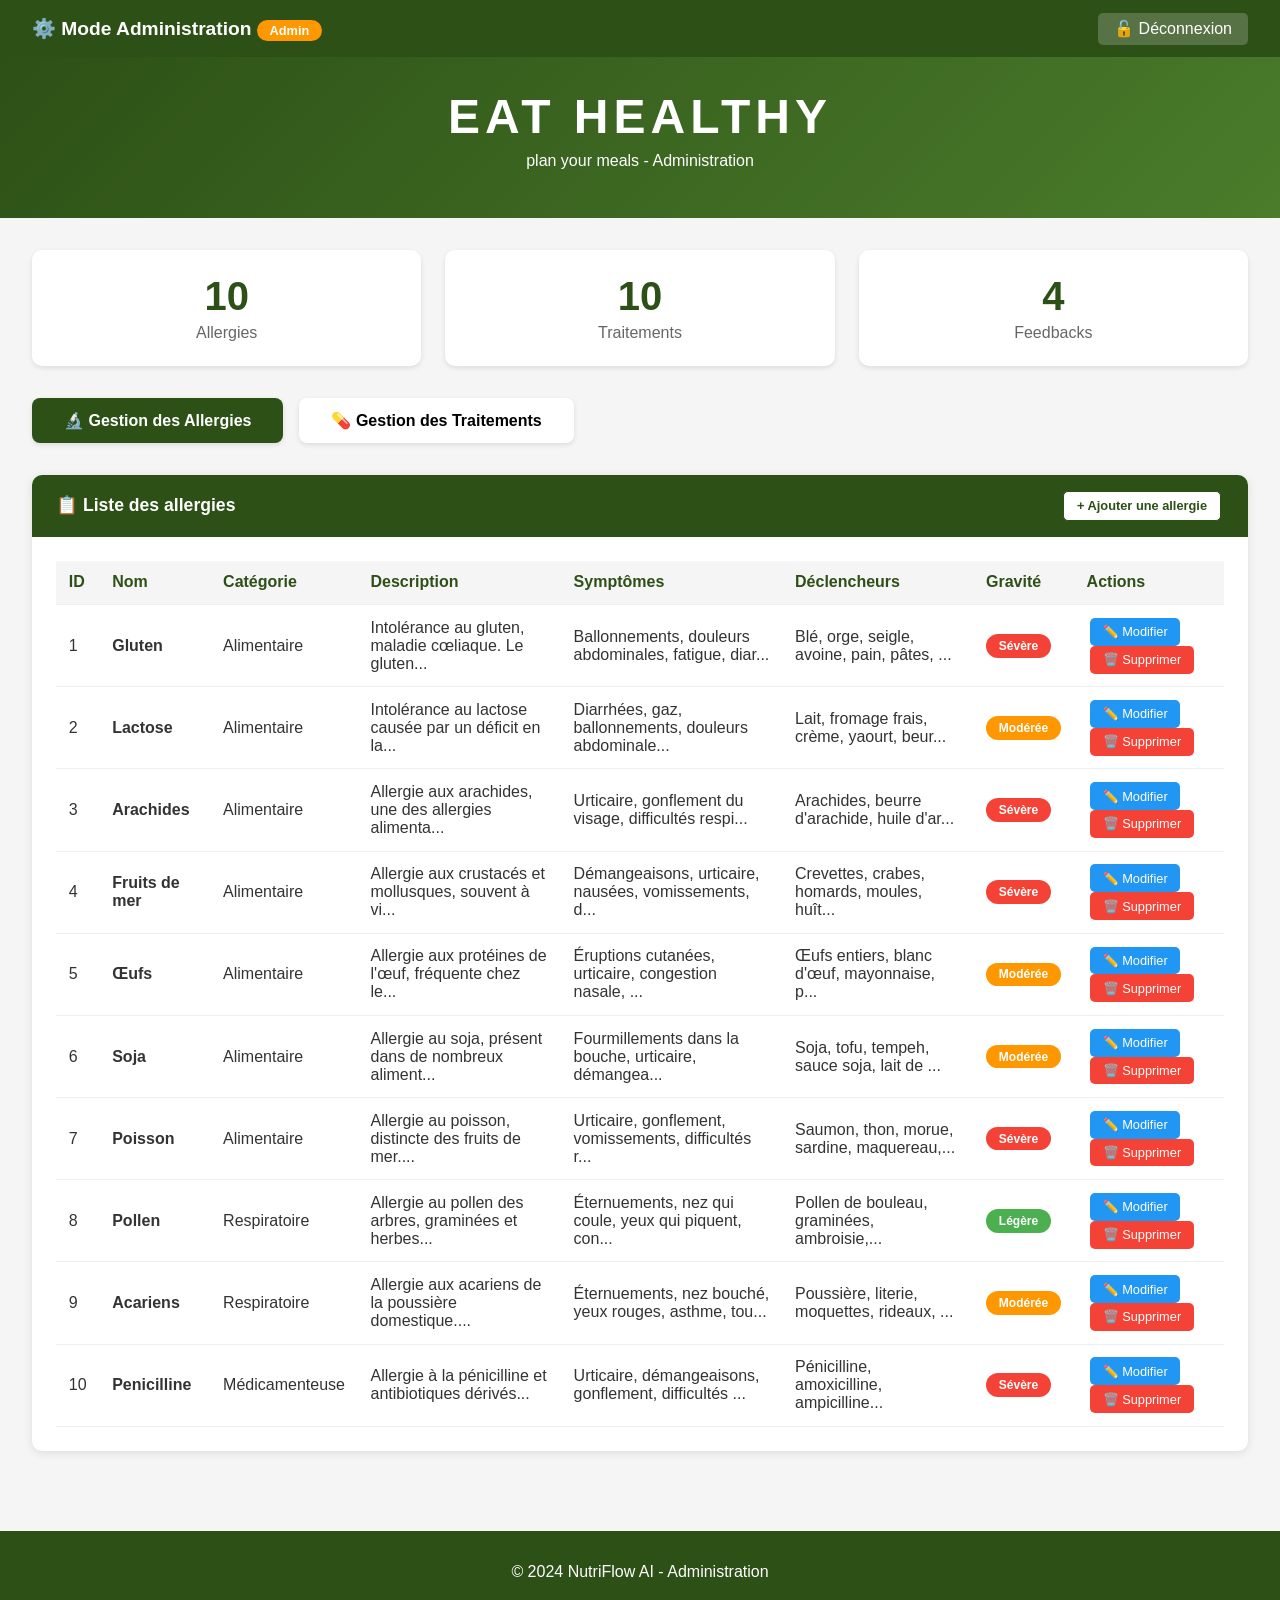
<file: back_allergie_traitement.html>
<!DOCTYPE html>
<html lang="fr">
<head>
    <meta charset="UTF-8">
    <meta name="viewport" content="width=device-width, initial-scale=1.0">
    <title>Admin - NutriFlow AI</title>
    <style>
        * { margin: 0; padding: 0; box-sizing: border-box; }
        body { font-family: 'Segoe UI', Tahoma, Geneva, Verdana, sans-serif; background: #f5f5f5; color: #333; }
        
        .admin-bar { background: #2d5016; color: white; padding: 0.8rem 2rem; display: flex; justify-content: space-between; align-items: center; flex-wrap: wrap; }
        .admin-bar h2 { font-size: 1.2rem; }
        .admin-bar a { color: white; text-decoration: none; background: rgba(255,255,255,0.2); padding: 0.4rem 1rem; border-radius: 5px; }
        .admin-badge { background: #ff9800; padding: 0.2rem 0.8rem; border-radius: 20px; font-size: 0.8rem; }
        
        .banner { background: linear-gradient(135deg, #2d5016 0%, #4a7c2b 100%); padding: 2rem 2rem; text-align: center; color: white; }
        .banner h1 { font-size: 3rem; letter-spacing: 5px; margin-bottom: 0.5rem; }
        .banner p { font-size: 1rem; margin-bottom: 1rem; }
        
        .container { max-width: 1400px; margin: 0 auto; padding: 2rem; }
        
        .tabs { display: flex; gap: 1rem; margin-bottom: 2rem; flex-wrap: wrap; }
        .tab-btn { padding: 0.8rem 2rem; background: white; border: none; border-radius: 8px; cursor: pointer; font-size: 1rem; font-weight: bold; box-shadow: 0 2px 5px rgba(0,0,0,0.1); transition: all 0.3s; }
        .tab-btn.active { background: #2d5016; color: white; }
        
        .card { background: white; border-radius: 10px; overflow: hidden; box-shadow: 0 2px 10px rgba(0,0,0,0.1); }
        .card-header { background: #2d5016; color: white; padding: 1rem 1.5rem; display: flex; justify-content: space-between; align-items: center; flex-wrap: wrap; gap: 1rem; }
        .card-header span { font-size: 1.1rem; font-weight: bold; }
        .card-body { padding: 1.5rem; overflow-x: auto; }
        
        table { width: 100%; border-collapse: collapse; }
        th, td { padding: 0.8rem; text-align: left; border-bottom: 1px solid #eee; }
        th { background: #f5f5f5; font-weight: bold; color: #2d5016; }
        tr:hover { background: #f9f9f9; }
        
        .badge { display: inline-block; padding: 0.3rem 0.8rem; border-radius: 20px; font-size: 0.75rem; font-weight: bold; }
        .badge-legere, .badge-faible { background: #4caf50; color: white; }
        .badge-moderate, .badge-moyen { background: #ff9800; color: white; }
        .badge-severe, .badge-eleve { background: #f44336; color: white; }
        
        .btn { padding: 0.4rem 0.8rem; border: none; border-radius: 5px; cursor: pointer; font-size: 0.8rem; margin: 0 0.2rem; transition: all 0.2s; }
        .btn-add { background: white; color: #2d5016; font-weight: bold; border: 1px solid #2d5016; }
        .btn-add:hover { background: #2d5016; color: white; }
        .btn-edit { background: #2196F3; color: white; }
        .btn-edit:hover { background: #0b7dda; }
        .btn-delete { background: #f44336; color: white; }
        .btn-delete:hover { background: #da190b; }
        .btn-save { background: #4caf50; color: white; padding: 0.5rem 1rem; }
        .btn-save:hover { background: #45a049; }
        .btn-cancel { background: #999; color: white; padding: 0.5rem 1rem; }
        .btn-cancel:hover { background: #777; }
        
        .modal { display: none; position: fixed; top: 0; left: 0; width: 100%; height: 100%; background: rgba(0,0,0,0.5); z-index: 1000; align-items: center; justify-content: center; }
        .modal.active { display: flex; }
        .modal-content { background: white; border-radius: 10px; max-width: 650px; width: 90%; max-height: 90vh; overflow-y: auto; }
        .modal-header { background: #2d5016; color: white; padding: 1rem; font-size: 1.2rem; font-weight: bold; }
        .modal-body { padding: 1.5rem; }
        .modal-footer { padding: 1rem; display: flex; justify-content: flex-end; gap: 1rem; border-top: 1px solid #eee; }
        
        .form-group { margin-bottom: 1rem; }
        .form-group label { display: block; margin-bottom: 0.3rem; font-weight: bold; color: #333; }
        .form-group input, .form-group select, .form-group textarea { width: 100%; padding: 0.6rem; border: 2px solid #ddd; border-radius: 5px; font-family: inherit; font-size: 0.9rem; transition: all 0.3s; }
        .form-group input:focus, .form-group select:focus, .form-group textarea:focus { outline: none; border-color: #2d5016; }
        
        .form-group input.error, .form-group select.error, .form-group textarea.error { border-color: #f44336; background-color: #fff8f8; }
        .form-group input.valid, .form-group select.valid, .form-group textarea.valid { border-color: #4caf50; background-color: #f0fff0; }
        
        .field-error { color: #f44336; font-size: 0.7rem; margin-top: 0.25rem; display: none; }
        .field-error.show { display: block; }
        .field-success { color: #4caf50; font-size: 0.7rem; margin-top: 0.25rem; display: none; }
        .field-success.show { display: block; }
        
        textarea { resize: vertical; min-height: 80px; }
        
        .alert { padding: 0.8rem; border-radius: 5px; margin-bottom: 1rem; }
        .alert-success { background: #d4edda; color: #155724; border: 1px solid #c3e6cb; }
        .alert-error { background: #f8d7da; color: #721c24; border: 1px solid #f5c6cb; }
        
        .stats { display: grid; grid-template-columns: repeat(auto-fit, minmax(180px, 1fr)); gap: 1.5rem; margin-bottom: 2rem; }
        .stat-card { background: white; padding: 1.5rem; border-radius: 10px; text-align: center; box-shadow: 0 2px 5px rgba(0,0,0,0.1); transition: transform 0.2s; }
        .stat-card:hover { transform: translateY(-3px); }
        .stat-number { font-size: 2.5rem; font-weight: bold; color: #2d5016; }
        .stat-label { color: #666; margin-top: 0.3rem; }
        
        .footer { background: #2d5016; color: white; text-align: center; padding: 2rem; margin-top: 3rem; }
        
        @media (max-width: 768px) { .container { padding: 1rem; } th, td { font-size: 0.75rem; padding: 0.4rem; } .card-header { flex-direction: column; text-align: center; } }
    </style>
</head>
<body>
    <div class="admin-bar">
        <h2>⚙️ Mode Administration <span class="admin-badge">Admin</span></h2>
        <a href="front_allergie_traitement.html">🔓 Déconnexion</a>
    </div>

    <div class="banner">
        <h1>EAT HEALTHY</h1>
        <p>plan your meals - Administration</p>
    </div>

    <div class="container">
        <div id="global-message"></div>

        <div class="stats">
            <div class="stat-card"><div class="stat-number" id="stat-allergies">0</div><div class="stat-label">Allergies</div></div>
            <div class="stat-card"><div class="stat-number" id="stat-traitements">0</div><div class="stat-label">Traitements</div></div>
            <div class="stat-card"><div class="stat-number" id="stat-feedbacks">0</div><div class="stat-label">Feedbacks</div></div>
        </div>

        <div class="tabs">
            <button class="tab-btn active" onclick="showTab('allergies')">🔬 Gestion des Allergies</button>
            <button class="tab-btn" onclick="showTab('traitements')">💊 Gestion des Traitements</button>
        </div>

        <!-- ALLERGIES TAB -->
        <div id="allergies-tab">
            <div class="card">
                <div class="card-header">
                    <span>📋 Liste des allergies</span>
                    <button class="btn btn-add" onclick="openAllergieModal()">+ Ajouter une allergie</button>
                </div>
                <div class="card-body">
                    <div id="allergies-message"></div>
                    <table id="allergies-table">
                        <thead>
                            <tr><th>ID</th><th>Nom</th><th>Catégorie</th><th>Description</th><th>Symptômes</th><th>Déclencheurs</th><th>Gravité</th><th>Actions</th></tr>
                        </thead>
                        <tbody id="allergies-table-body"></tbody>
                    </table>
                </div>
            </div>
        </div>

        <!-- TRAITEMENTS TAB -->
        <div id="traitements-tab" style="display:none;">
            <div class="card">
                <div class="card-header">
                    <span>💊 Liste des traitements</span>
                    <button class="btn btn-add" onclick="openTraitementModal()">+ Ajouter un traitement</button>
                </div>
                <div class="card-body">
                    <div id="traitements-message"></div>
                    <table id="traitements-table">
                        <thead>
                            <tr><th>ID</th><th>Allergie</th><th>Conseils</th><th>Interdits</th><th>Médicaments</th><th>Durée</th><th>Urgence</th><th>Actions</th></tr>
                        </thead>
                        <tbody id="traitements-table-body"></tbody>
                    </table>
                </div>
            </div>
        </div>
    </div>

    <footer class="footer"><p>© 2024 NutriFlow AI - Administration</p></footer>

    <!-- MODAL ALLERGIE -->
    <div id="allergie-modal" class="modal">
        <div class="modal-content">
            <div class="modal-header" id="allergie-modal-title">Ajouter une allergie</div>
            <div class="modal-body">
                <form id="allergie-form">
                    <input type="hidden" id="allergie_id">
                    <div class="form-group">
                        <label>Nom *</label>
                        <input type="text" id="allergie_nom" placeholder="Ex: Gluten, Lactose...">
                        <div class="field-error" id="allergie_nom_error">⚠️ Le nom ne doit pas contenir de chiffres</div>
                        <div class="field-success" id="allergie_nom_success">✅ Nom valide</div>
                    </div>
                    <div class="form-group">
                        <label>Catégorie *</label>
                        <select id="allergie_categorie">
                            <option value="">Sélectionner</option>
                            <option value="Alimentaire">Alimentaire</option>
                            <option value="Respiratoire">Respiratoire</option>
                            <option value="Cutane">Cutane</option>
                            <option value="Médicamenteuse">Médicamenteuse</option>
                        </select>
                        <div class="field-error" id="allergie_categorie_error">⚠️ Veuillez sélectionner une catégorie</div>
                    </div>
                    <div class="form-group">
                        <label>Description *</label>
                        <textarea id="allergie_description" rows="3" placeholder="Décrivez cette allergie..."></textarea>
                        <div class="field-error" id="allergie_description_error">⚠️ Minimum 10 caractères</div>
                        <div class="field-success" id="allergie_description_success">✅ Description valide</div>
                    </div>
                    <div class="form-group">
                        <label>Symptômes *</label>
                        <textarea id="allergie_symptomes" rows="3" placeholder="Listez les symptômes..."></textarea>
                        <div class="field-error" id="allergie_symptomes_error">⚠️ Minimum 10 caractères</div>
                        <div class="field-success" id="allergie_symptomes_success">✅ Symptômes valides</div>
                    </div>
                    <div class="form-group">
                        <label>Déclencheurs *</label>
                        <input type="text" id="allergie_declencheurs" placeholder="Ex: Blé, pain, pâtes...">
                        <div class="field-error" id="allergie_declencheurs_error">⚠️ Champ obligatoire</div>
                    </div>
                    <div class="form-group">
                        <label>Gravité *</label>
                        <select id="allergie_gravite">
                            <option value="">Sélectionner</option>
                            <option value="legere">Légère</option>
                            <option value="moderate">Modérée</option>
                            <option value="severe">Sévère</option>
                        </select>
                        <div class="field-error" id="allergie_gravite_error">⚠️ Veuillez sélectionner une gravité</div>
                    </div>
                    <div id="allergie-form-message"></div>
                    <div class="modal-footer">
                        <button type="button" class="btn-cancel" onclick="closeAllergieModal()">Annuler</button>
                        <button type="submit" class="btn-save" id="allergie-submit-btn">Enregistrer</button>
                    </div>
                </form>
            </div>
        </div>
    </div>

    <!-- MODAL TRAITEMENT -->
    <div id="traitement-modal" class="modal">
        <div class="modal-content">
            <div class="modal-header" id="traitement-modal-title">Ajouter un traitement</div>
            <div class="modal-body">
                <form id="traitement-form">
                    <input type="hidden" id="traitement_id">
                    <div class="form-group">
                        <label>Allergie concernée *</label>
                        <select id="traitement_allergie_nom">
                            <option value="">Sélectionner une allergie</option>
                        </select>
                        <div class="field-error" id="traitement_allergie_nom_error">⚠️ Veuillez sélectionner une allergie</div>
                    </div>
                    <div class="form-group">
                        <label>Conseils *</label>
                        <textarea id="traitement_conseil" rows="3" placeholder="Conseils pour gérer cette allergie..."></textarea>
                        <div class="field-error" id="traitement_conseil_error">⚠️ Minimum 10 caractères</div>
                        <div class="field-success" id="traitement_conseil_success">✅ Conseils valides</div>
                    </div>
                    <div class="form-group">
                        <label>Interdits *</label>
                        <textarea id="traitement_interdits" rows="3" placeholder="Aliments à éviter..."></textarea>
                        <div class="field-error" id="traitement_interdits_error">⚠️ Minimum 5 caractères</div>
                        <div class="field-success" id="traitement_interdits_success">✅ Interdits valides</div>
                    </div>
                    <div class="form-group">
                        <label>Médicaments</label>
                        <textarea id="traitement_medicaments" rows="2" placeholder="Médicaments recommandés..."></textarea>
                    </div>
                    <div class="form-group">
                        <label>Durée</label>
                        <input type="text" id="traitement_duree" placeholder="Ex: Permanente, Temporaire...">
                    </div>
                    <div class="form-group">
                        <label>Niveau d'urgence *</label>
                        <select id="traitement_niveau_urgence">
                            <option value="">Sélectionner</option>
                            <option value="faible">Faible</option>
                            <option value="moyen">Moyen</option>
                            <option value="eleve">Élevé</option>
                        </select>
                        <div class="field-error" id="traitement_niveau_urgence_error">⚠️ Veuillez sélectionner un niveau</div>
                    </div>
                    <div id="traitement-form-message"></div>
                    <div class="modal-footer">
                        <button type="button" class="btn-cancel" onclick="closeTraitementModal()">Annuler</button>
                        <button type="submit" class="btn-save" id="traitement-submit-btn">Enregistrer</button>
                    </div>
                </form>
            </div>
        </div>
    </div>

    <script src="back_allergie_traitement.js"></script>
</body>
</html>
</file>
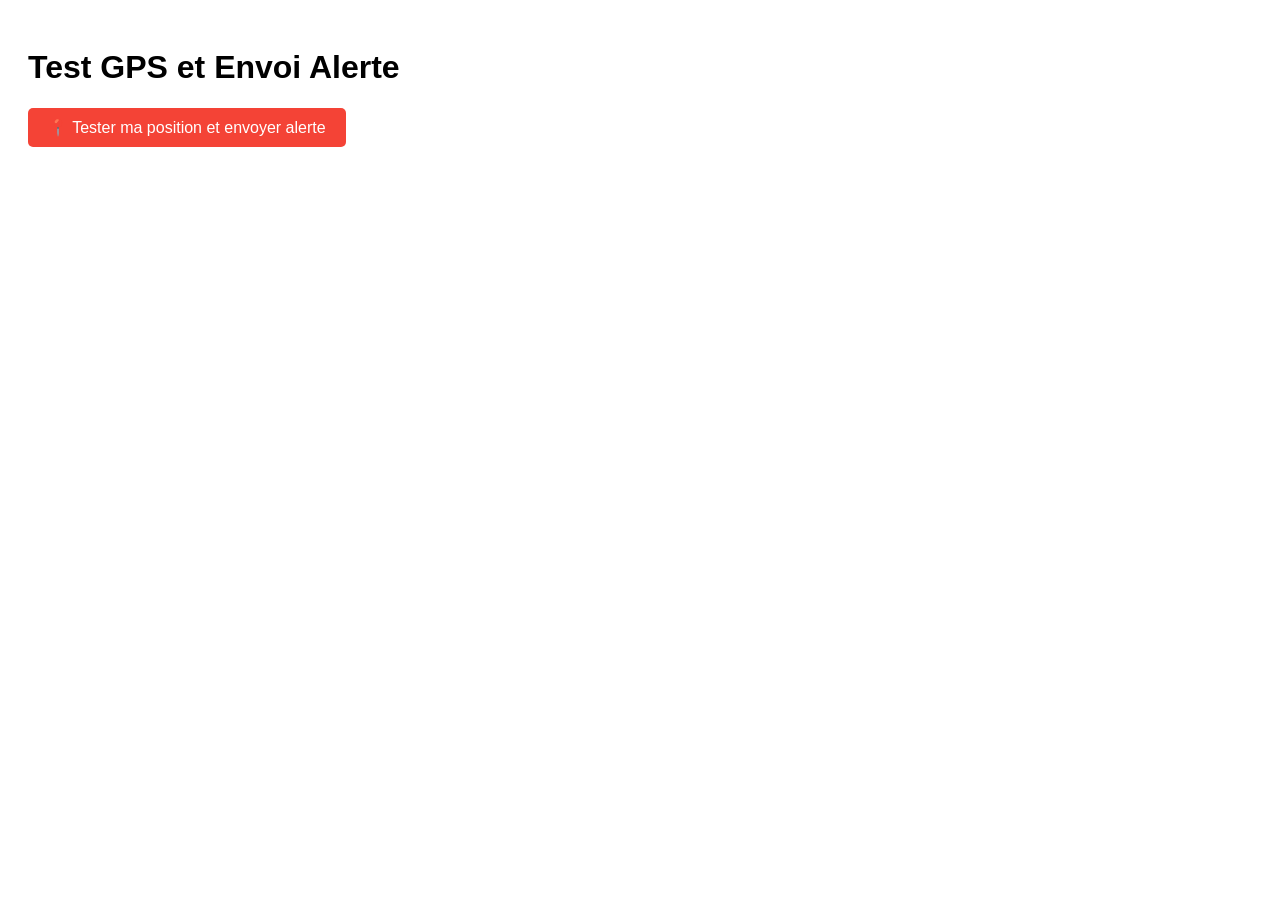
<file: test_gps.html>
<!DOCTYPE html>
<html>
<head>
    <title>Test GPS</title>
    <style>
        body { font-family: Arial; padding: 20px; }
        button { padding: 10px 20px; font-size: 16px; background: #f44336; color: white; border: none; border-radius: 5px; cursor: pointer; }
        #result { margin-top: 20px; padding: 10px; border-radius: 5px; }
        .success { background: #d4edda; color: #155724; }
        .error { background: #f8d7da; color: #721c24; }
    </style>
</head>
<body>
    <h1>Test GPS et Envoi Alerte</h1>
    <button id="testBtn">📍 Tester ma position et envoyer alerte</button>
    <div id="result"></div>

    <script>
        document.getElementById('testBtn').onclick = function() {
            const resultDiv = document.getElementById('result');
            resultDiv.innerHTML = 'Récupération de la position...';
            resultDiv.className = '';
            
            if (!navigator.geolocation) {
                resultDiv.innerHTML = '❌ Géolocalisation non supportée';
                resultDiv.className = 'error';
                return;
            }
            
            navigator.geolocation.getCurrentPosition(
                function(position) {
                    const lat = position.coords.latitude;
                    const lng = position.coords.longitude;
                    
                    resultDiv.innerHTML = `Position: ${lat}, ${lng}<br>Envoi de l'alerte...`;
                    
                    fetch('../../Controller/send_sos.php', {
                        method: 'POST',
                        headers: { 'Content-Type': 'application/json' },
                        body: JSON.stringify({ latitude: lat, longitude: lng })
                    })
                    .then(response => response.json())
                    .then(data => {
                        if (data.success) {
                            resultDiv.innerHTML = `✅ Succès! <br>📍 <a href="${data.maps_link}" target="_blank">Voir sur Google Maps</a>`;
                            resultDiv.className = 'success';
                        } else {
                            resultDiv.innerHTML = `❌ Erreur: ${data.message}`;
                            resultDiv.className = 'error';
                        }
                    })
                    .catch(error => {
                        resultDiv.innerHTML = `❌ Erreur fetch: ${error.message}`;
                        resultDiv.className = 'error';
                    });
                },
                function(error) {
                    let msg = 'Erreur GPS: ';
                    if(error.code == 1) msg += 'Autorisation refusée';
                    else if(error.code == 2) msg += 'Position non disponible';
                    else if(error.code == 3) msg += 'Délai dépassé';
                    else msg += error.message;
                    resultDiv.innerHTML = msg;
                    resultDiv.className = 'error';
                }
            );
        };
    </script>
</body>
</html>
</file>
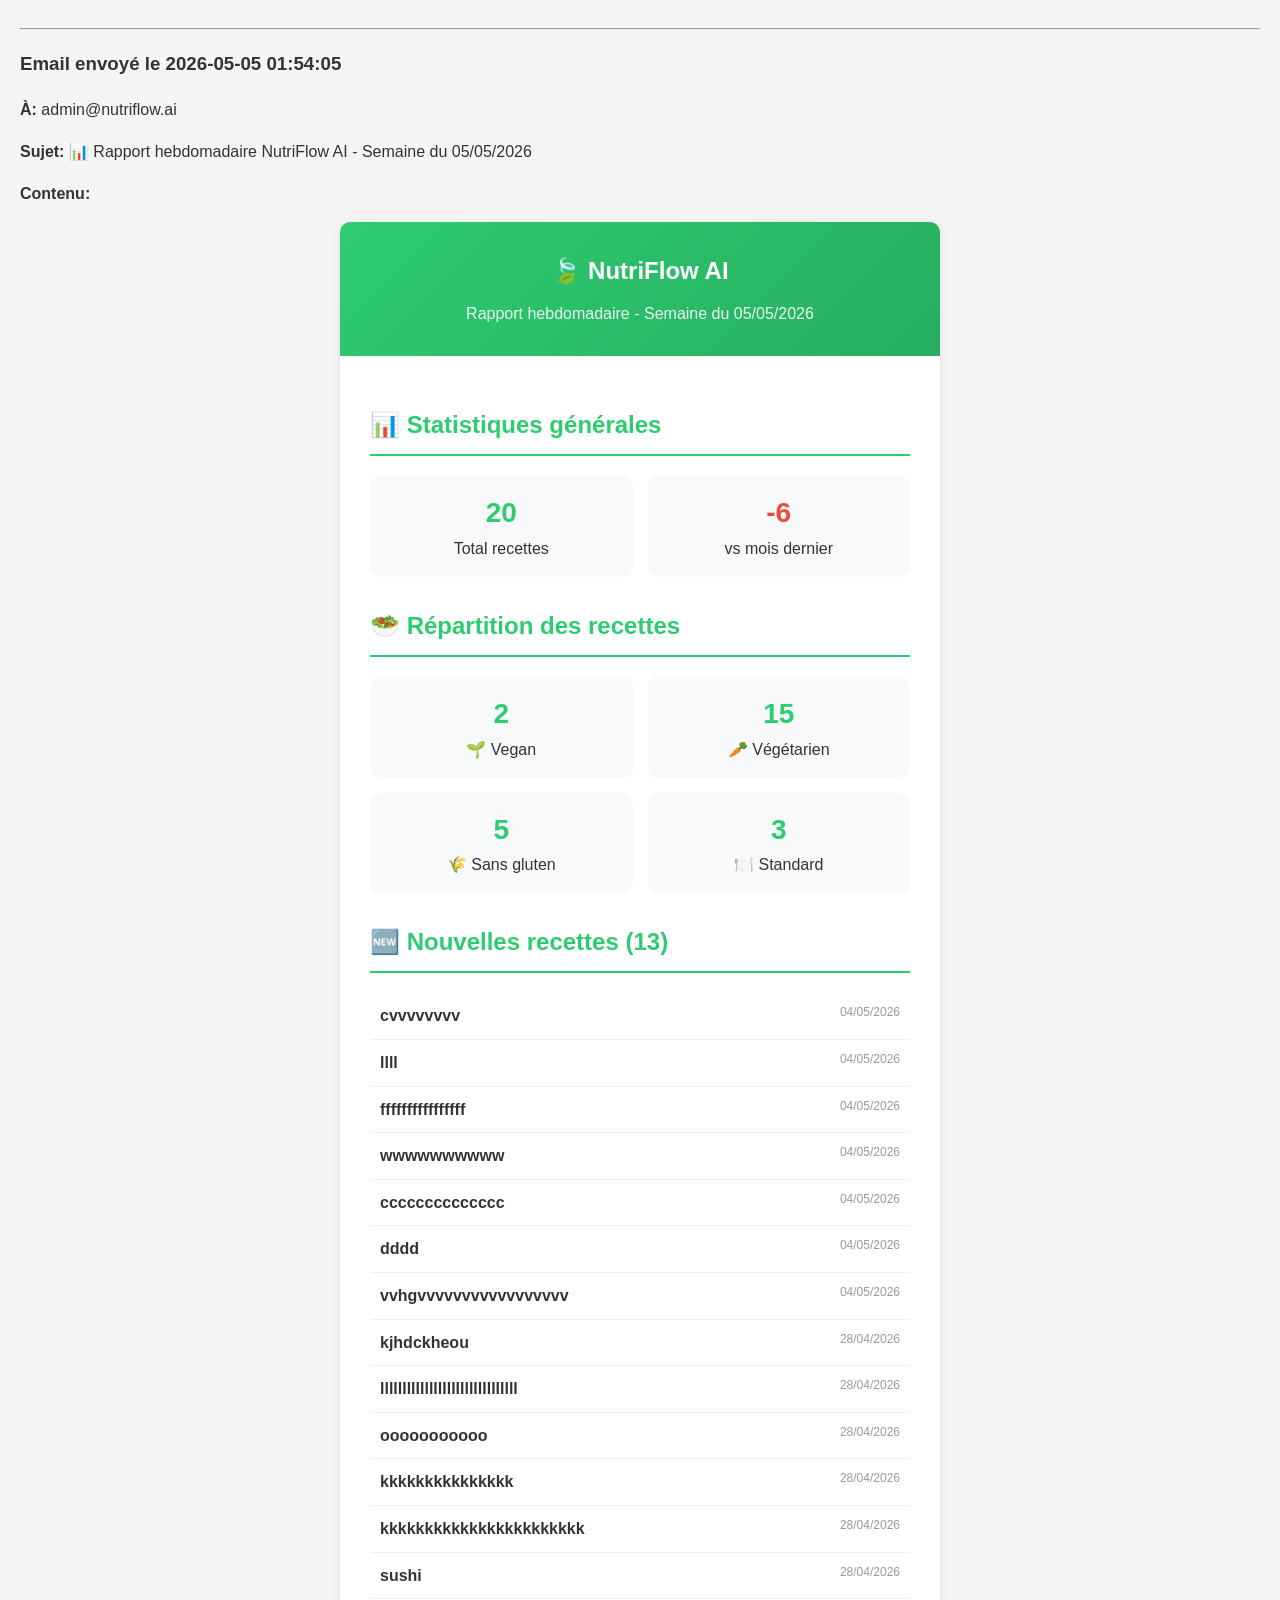
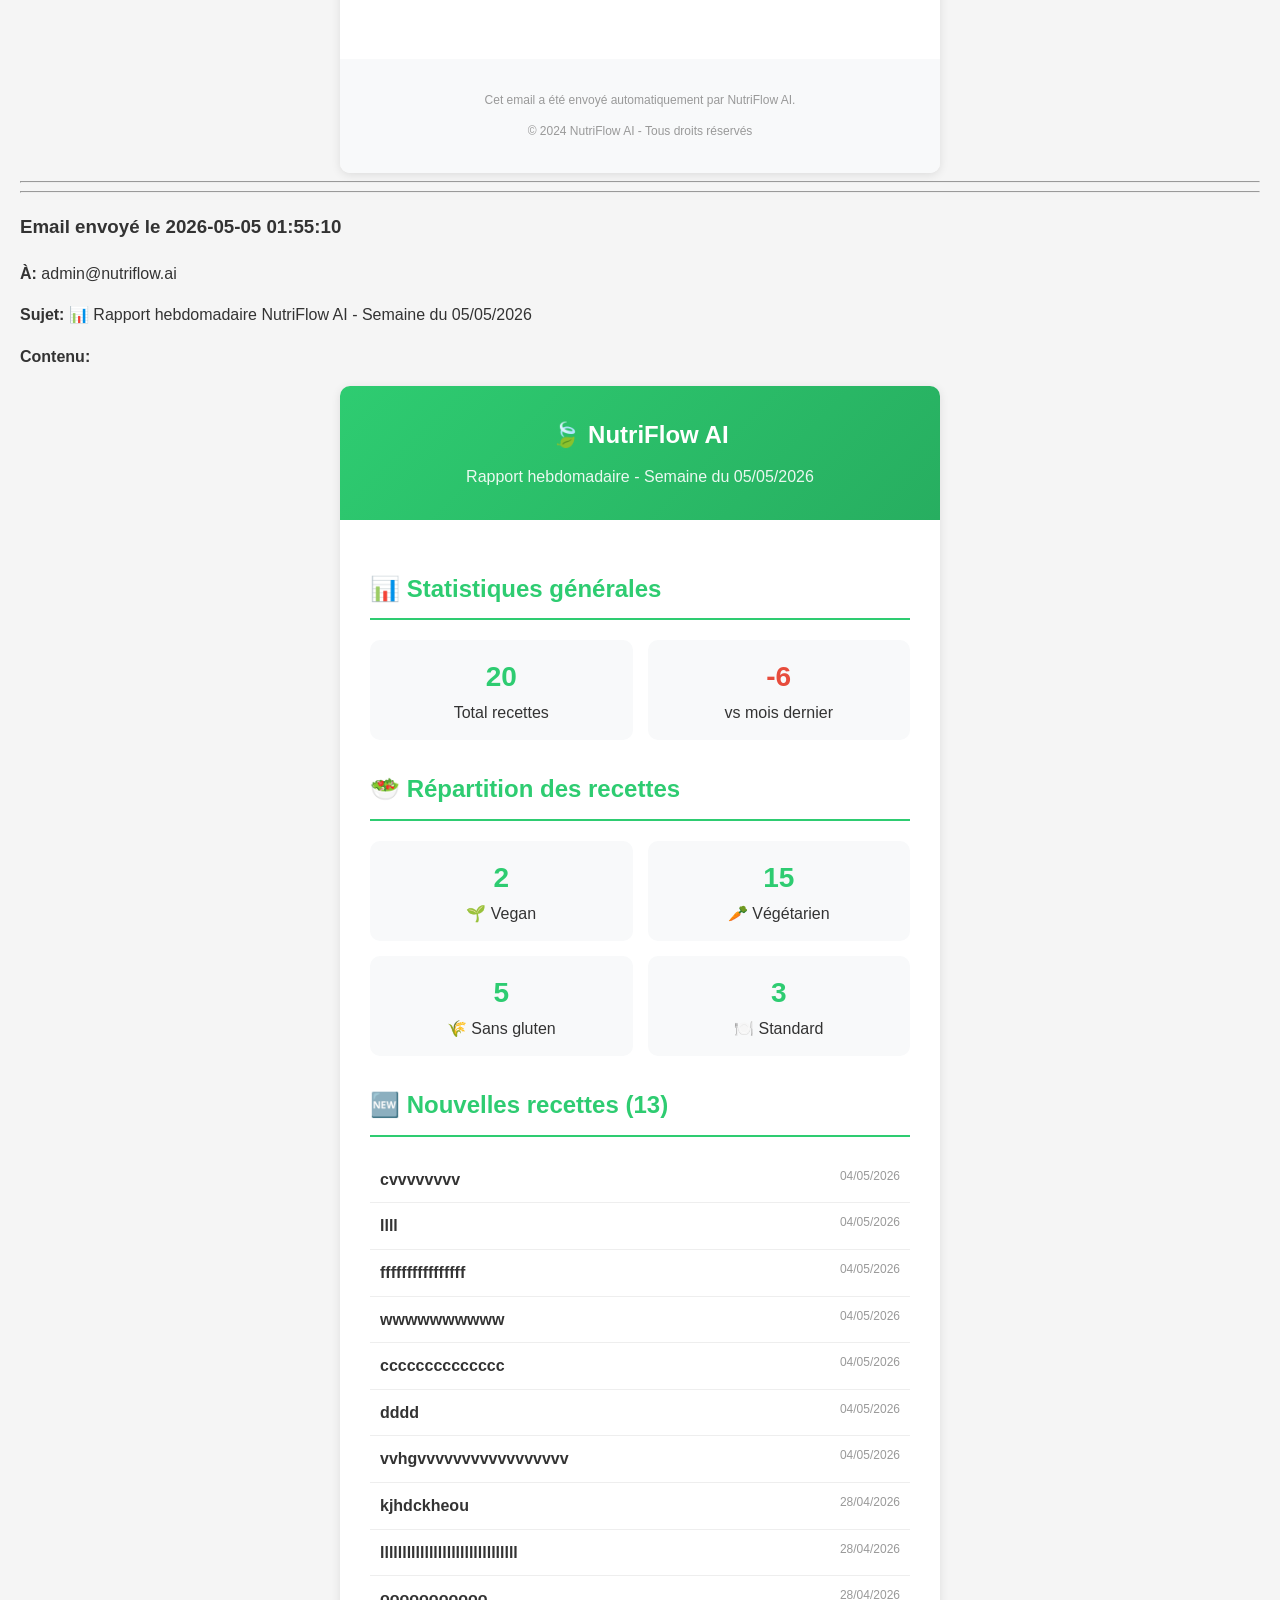
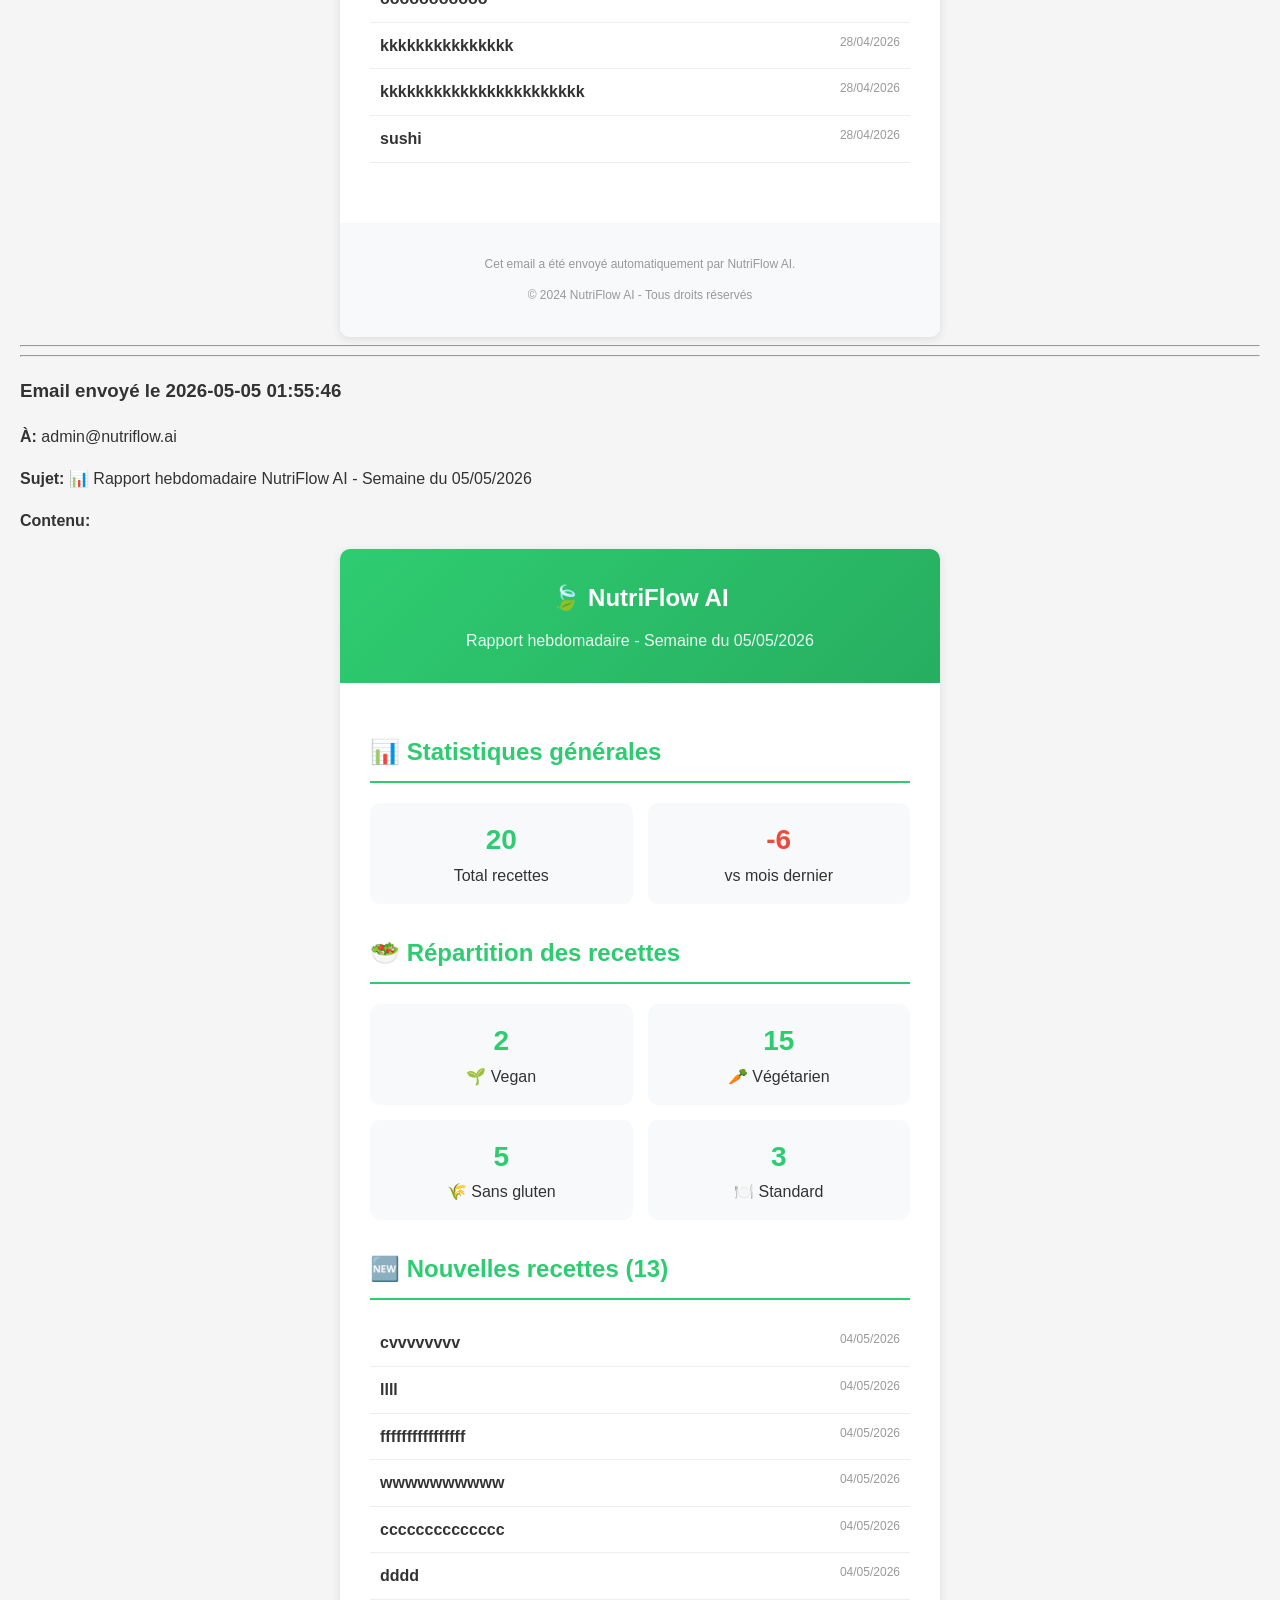
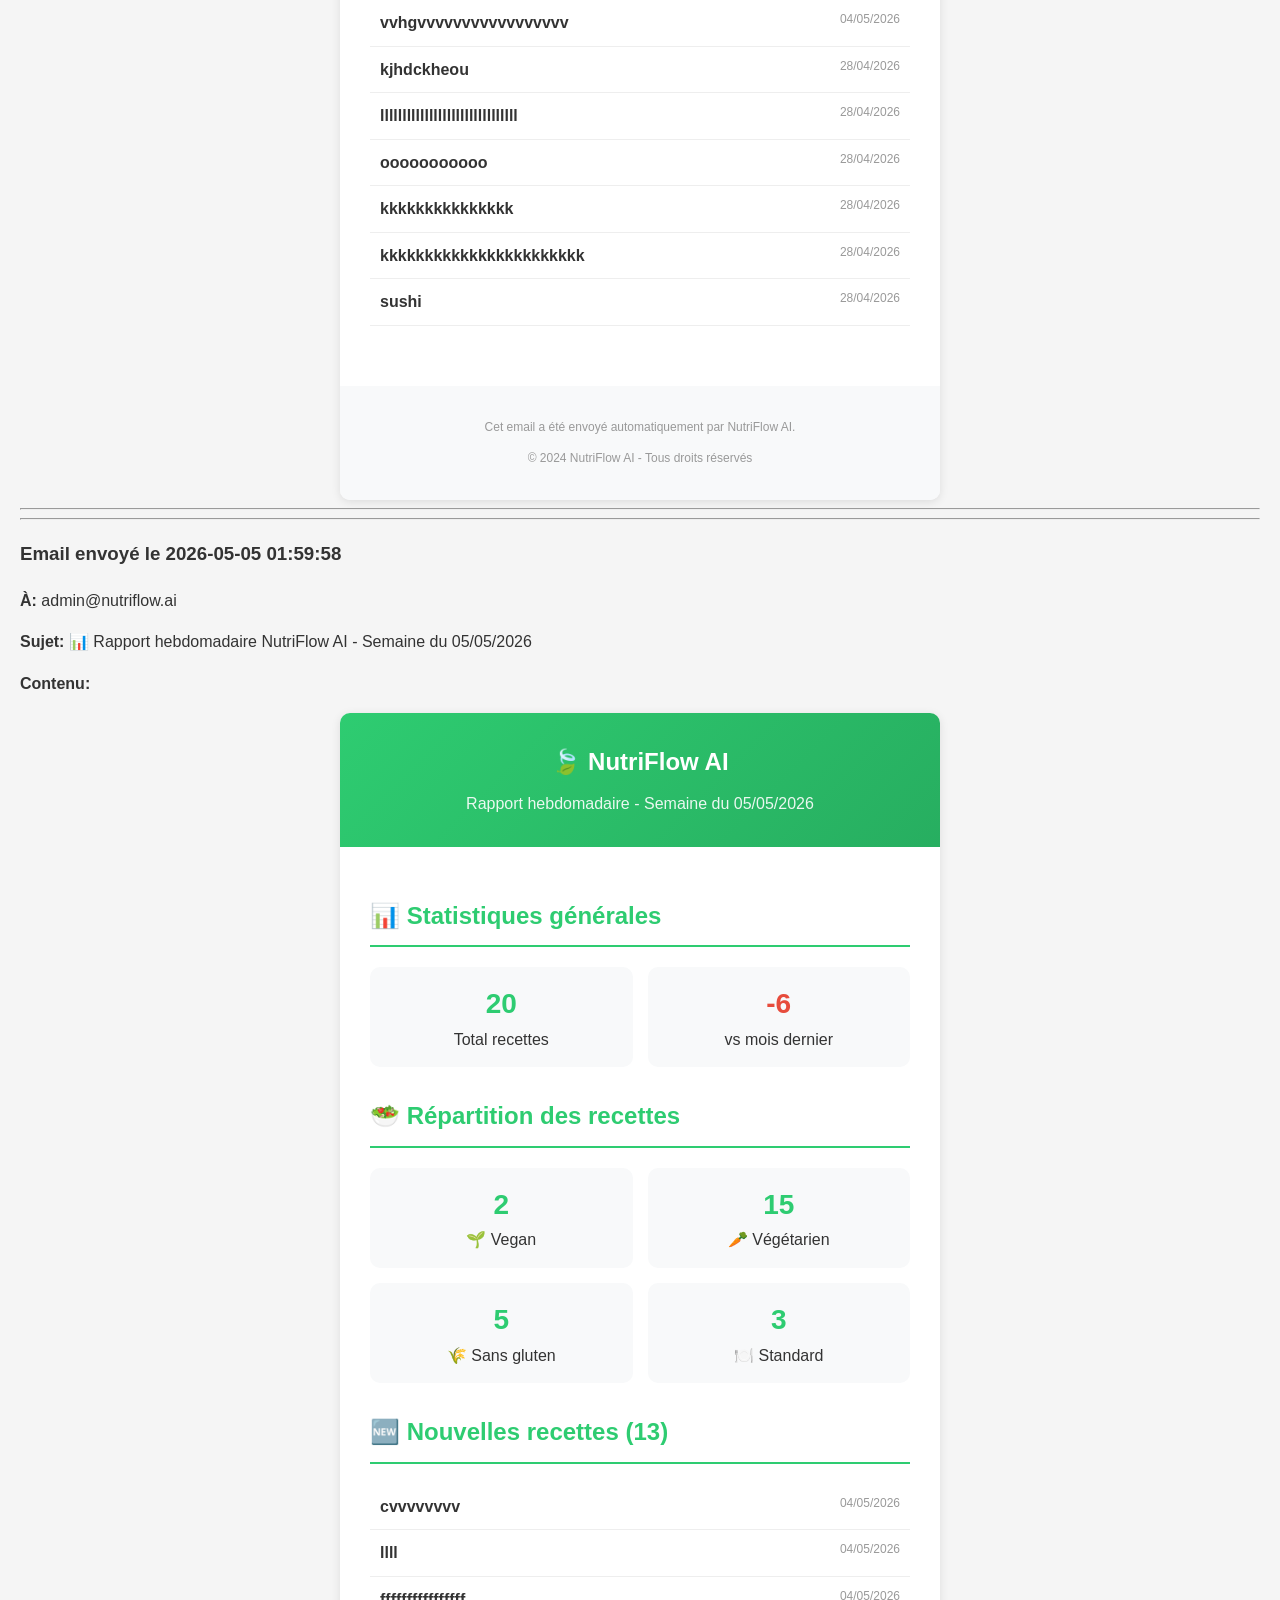
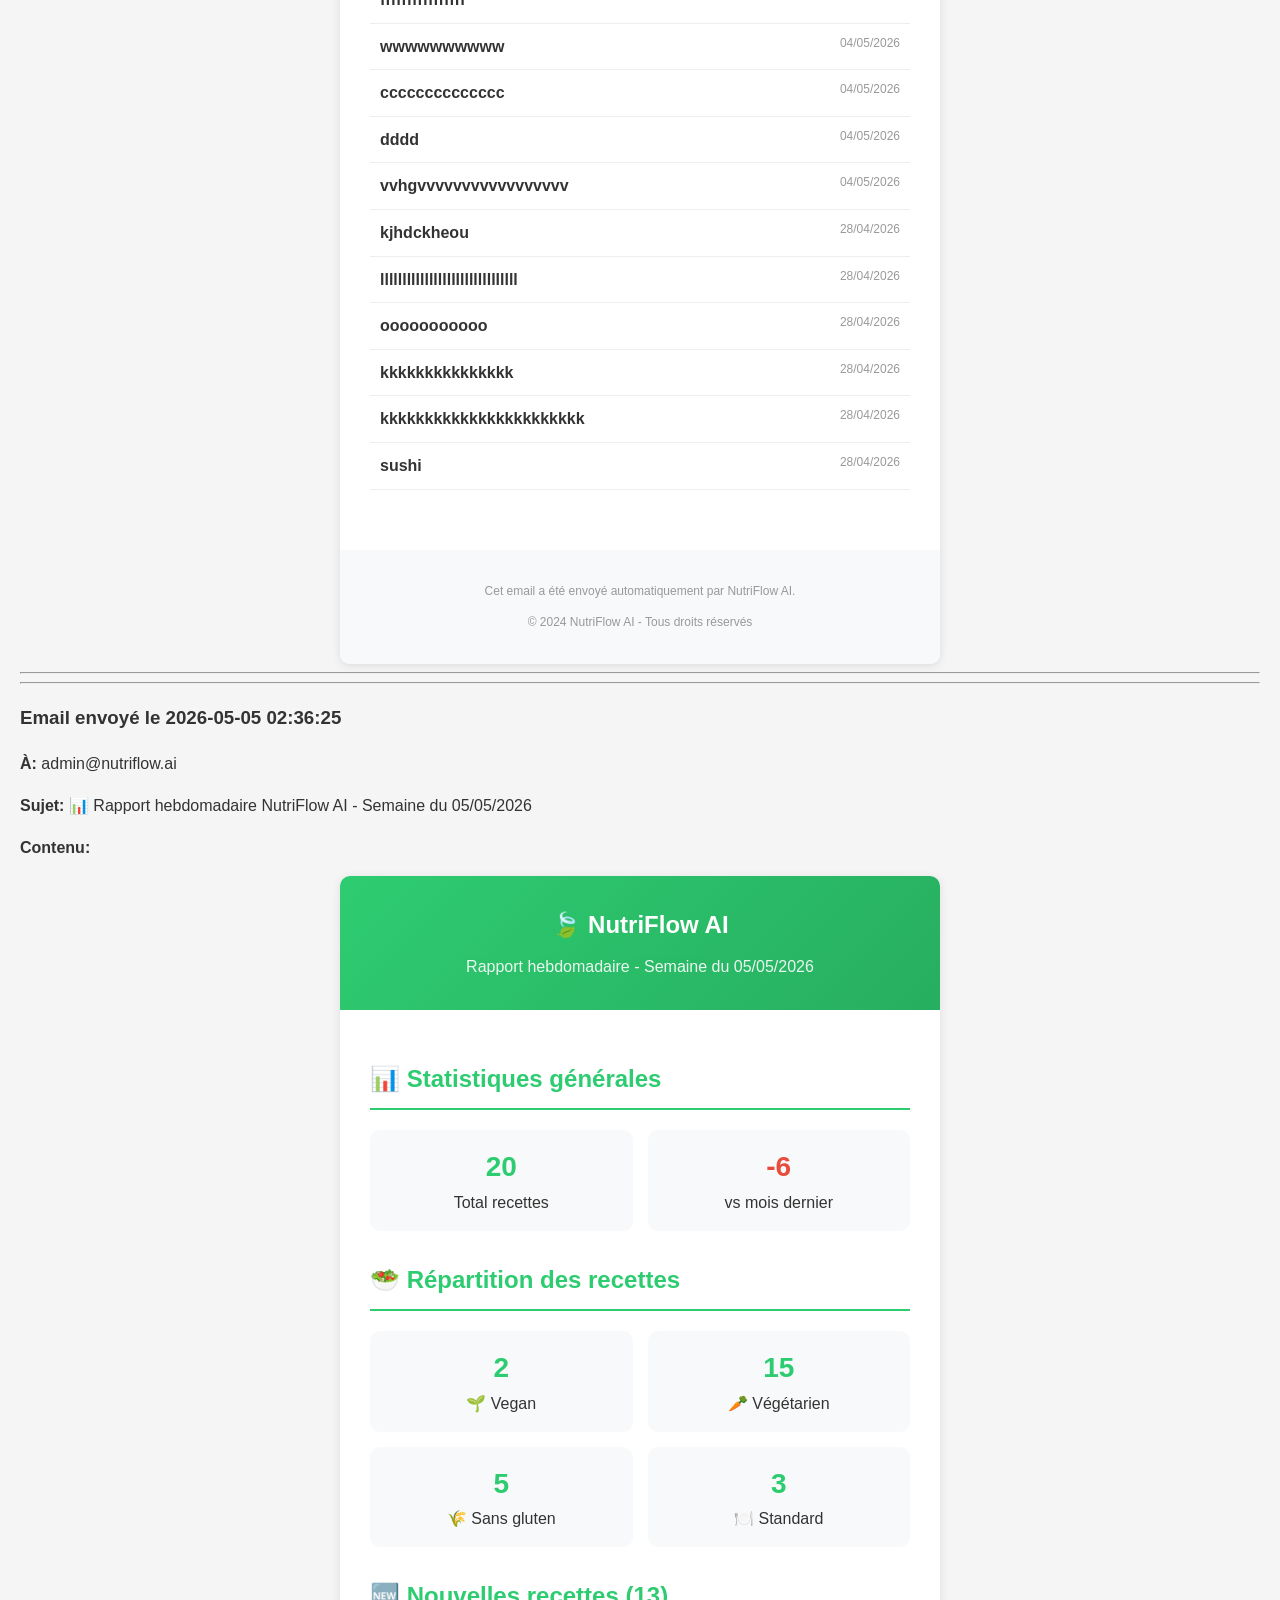
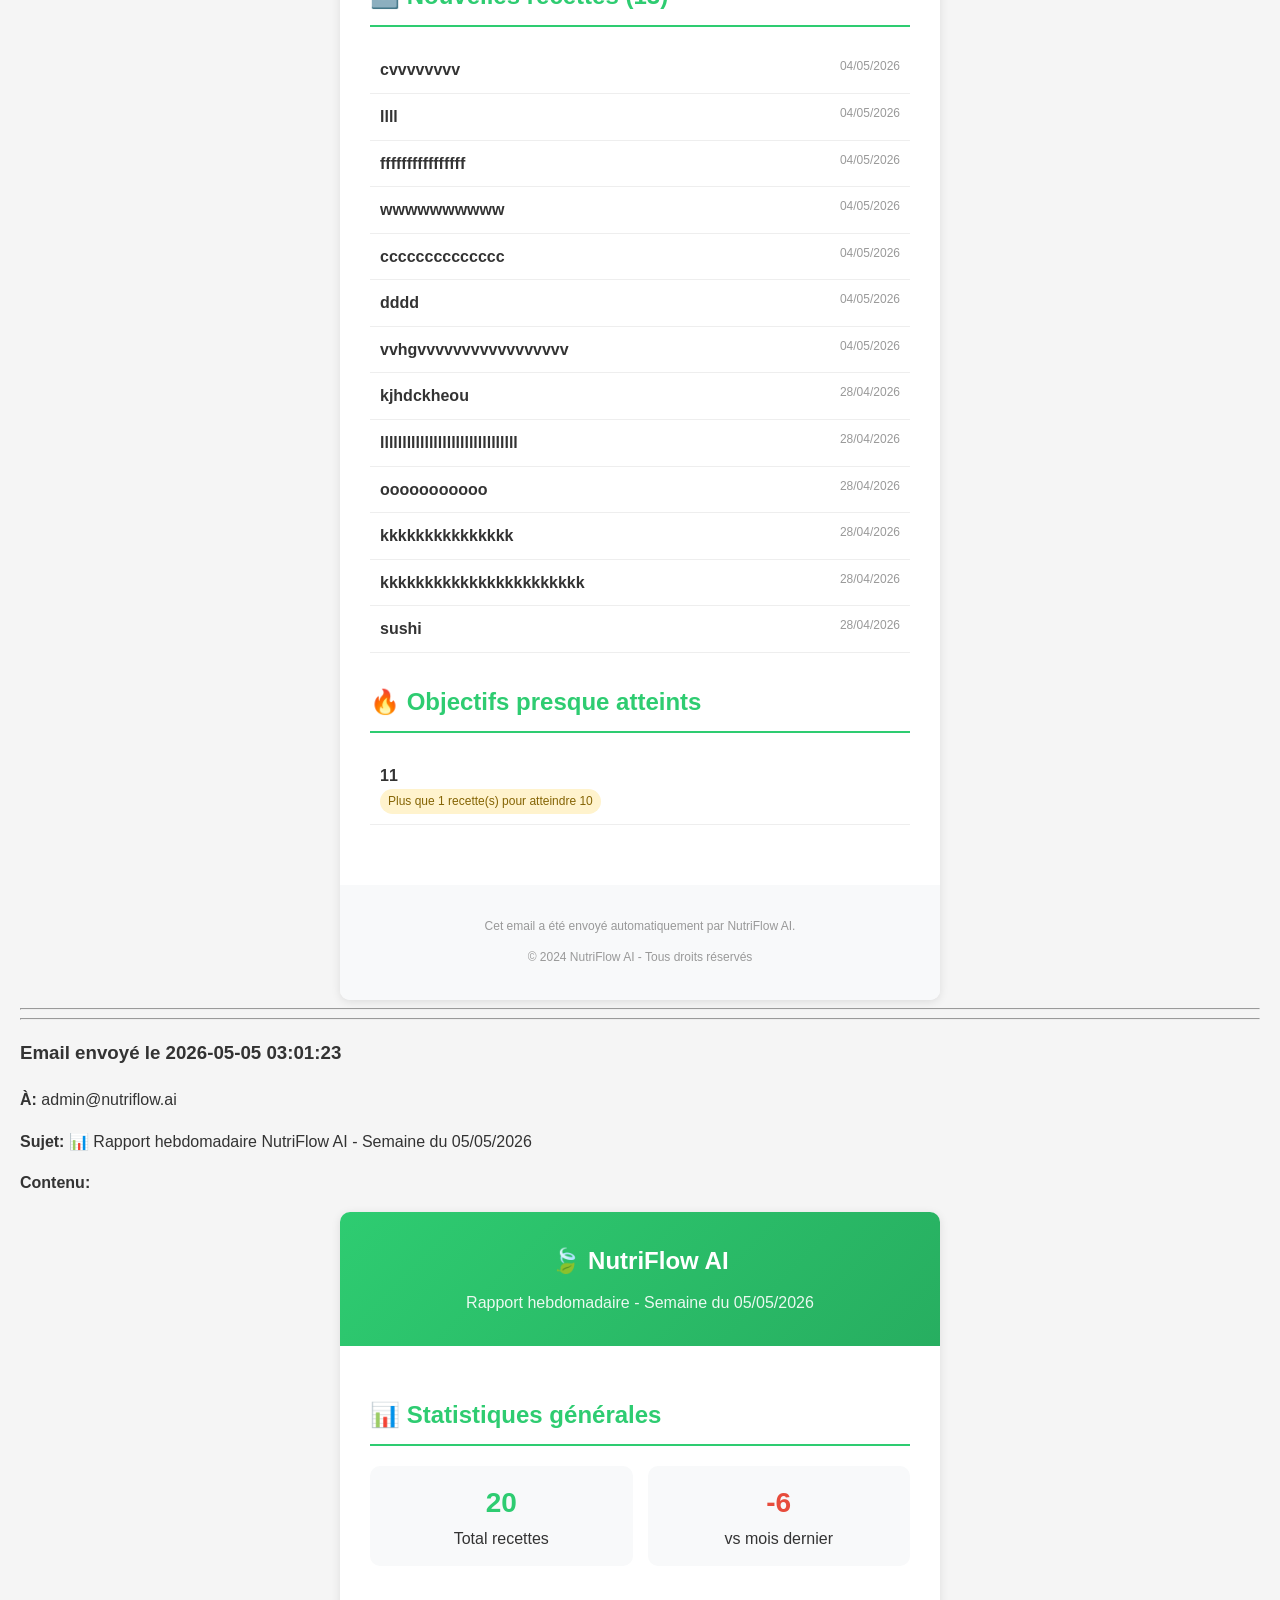
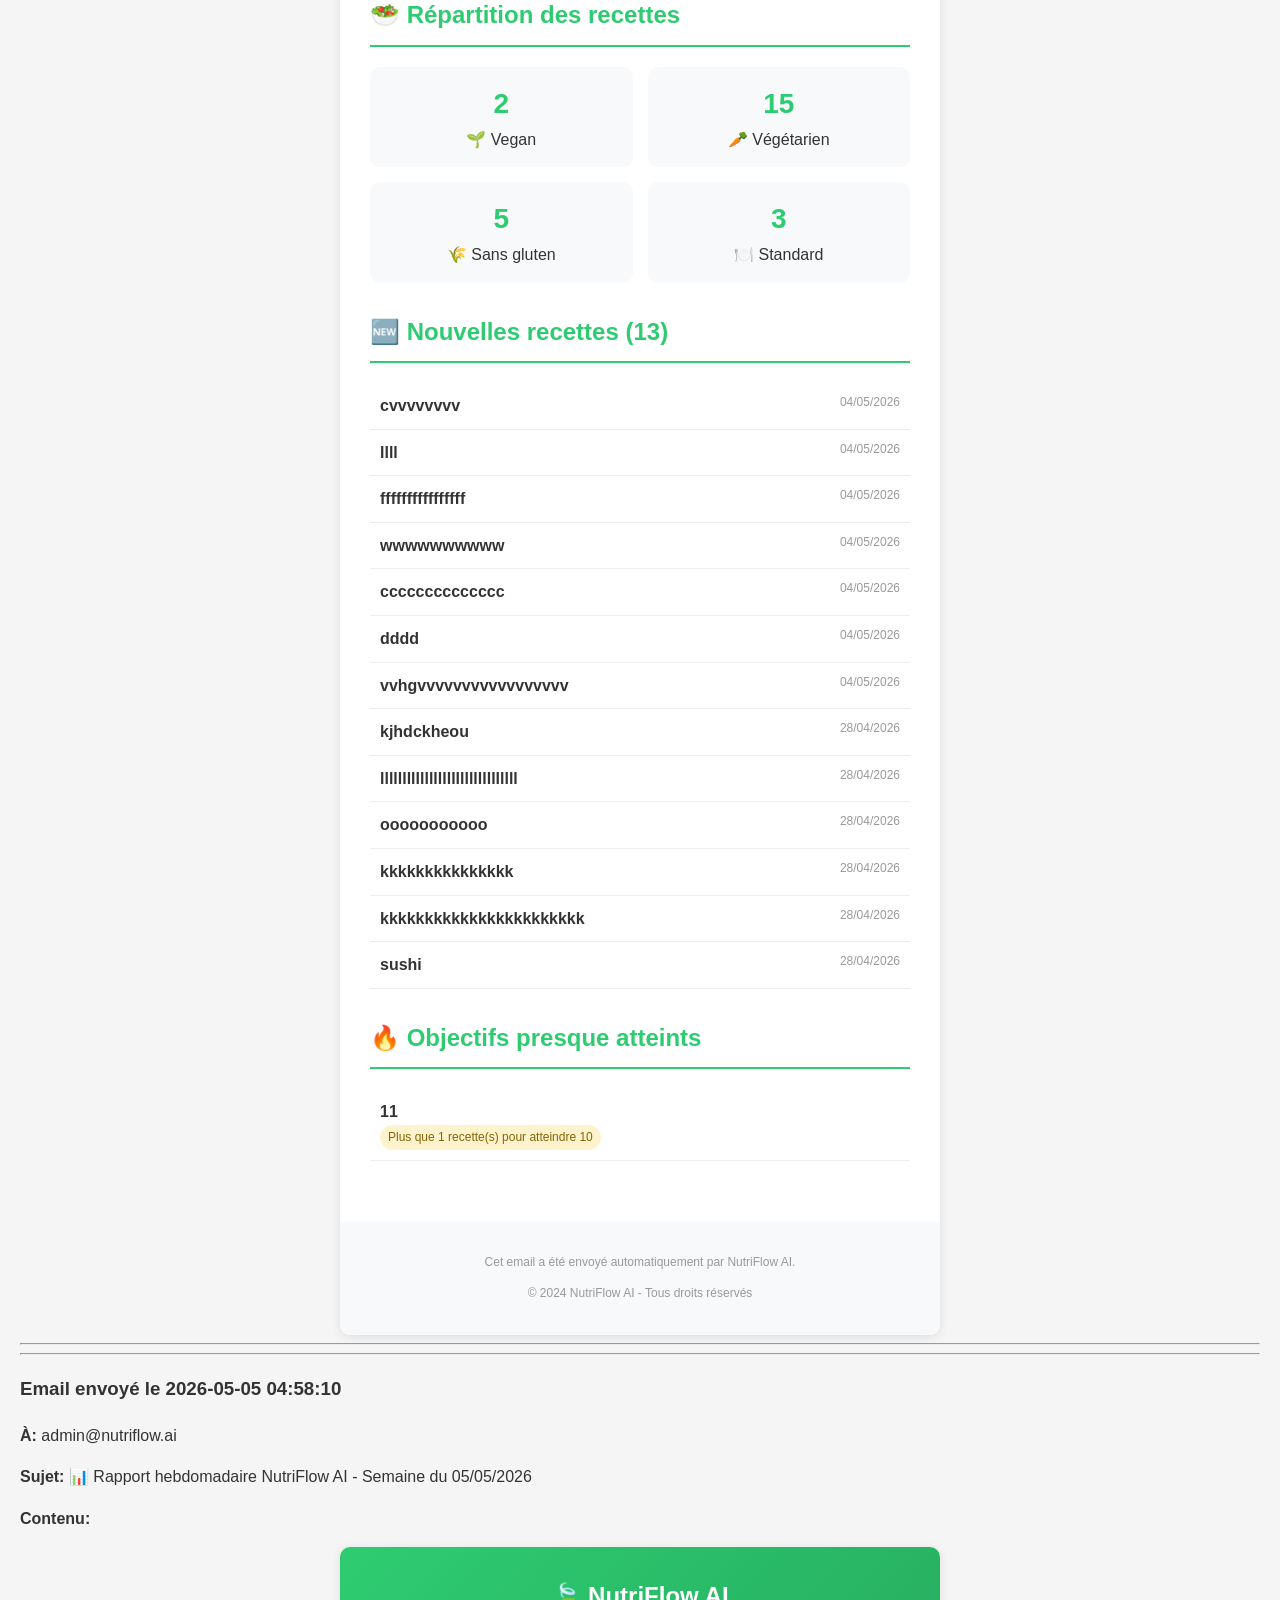
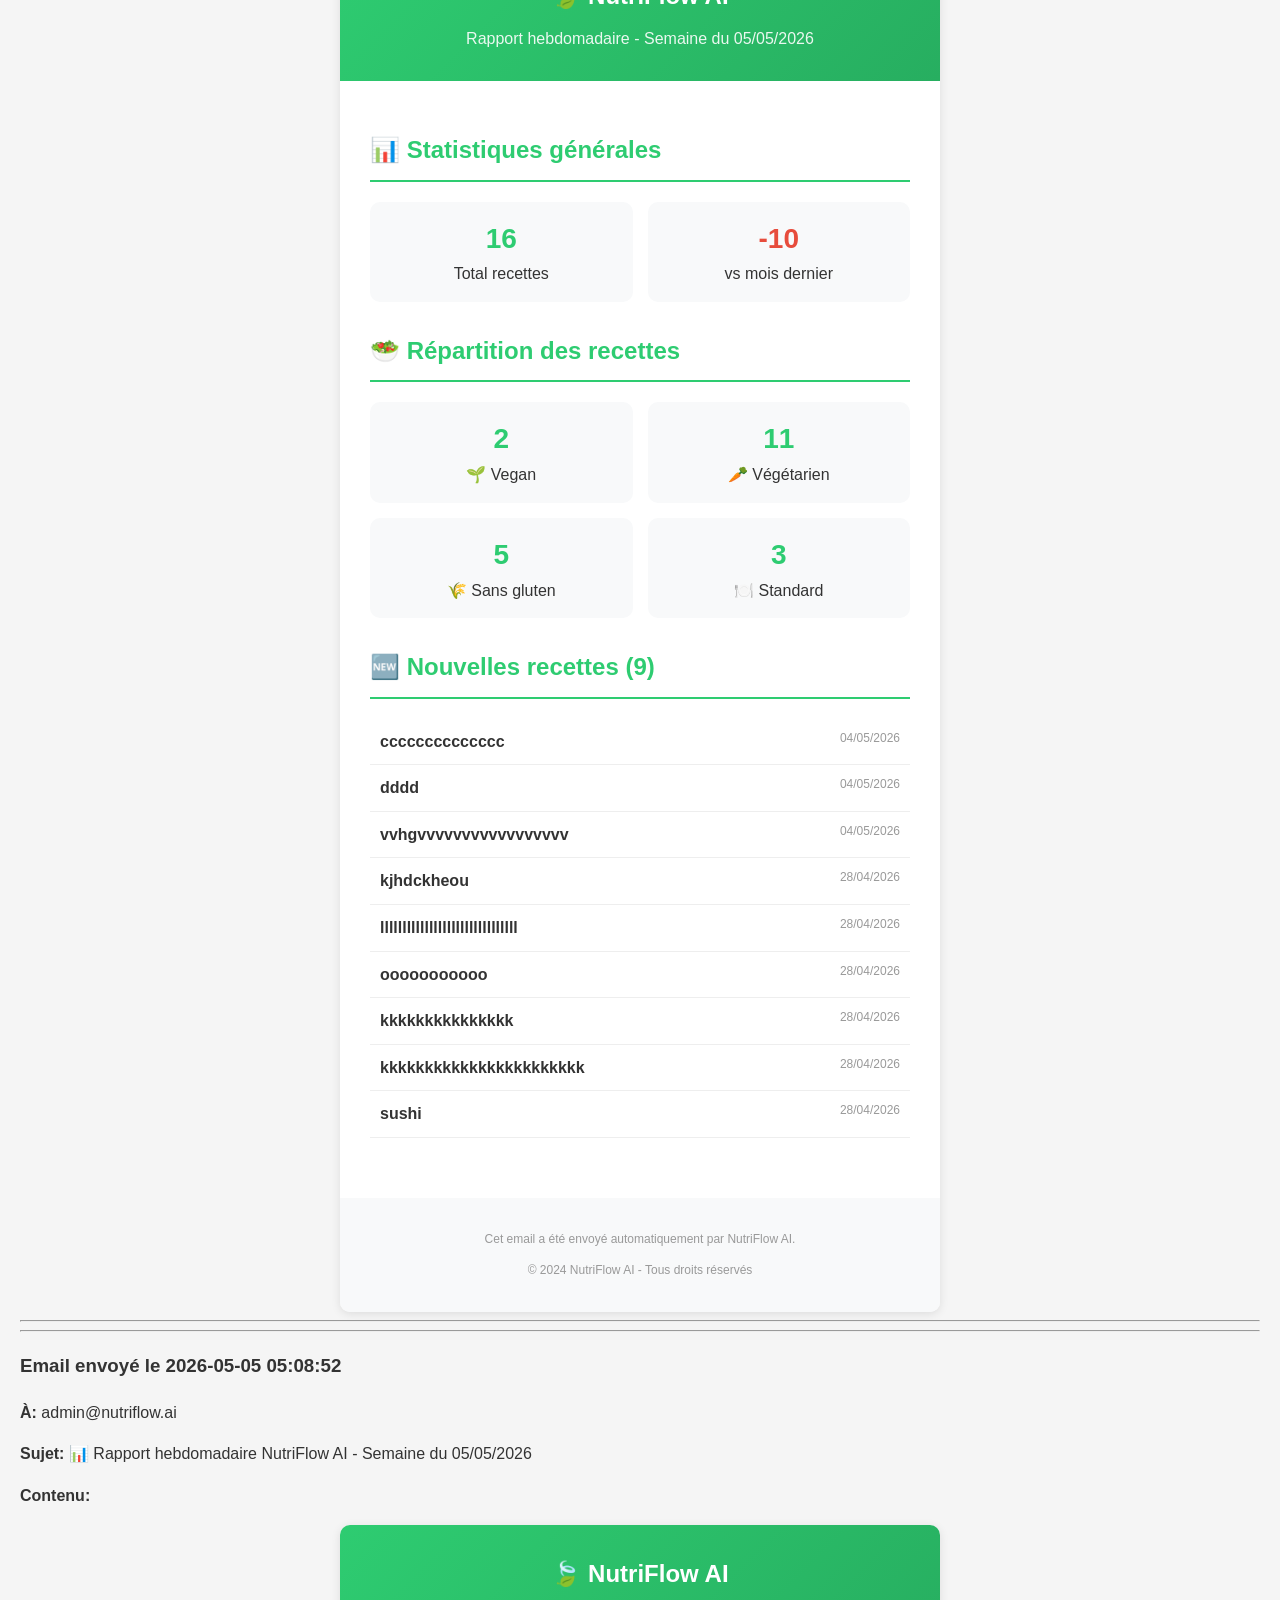
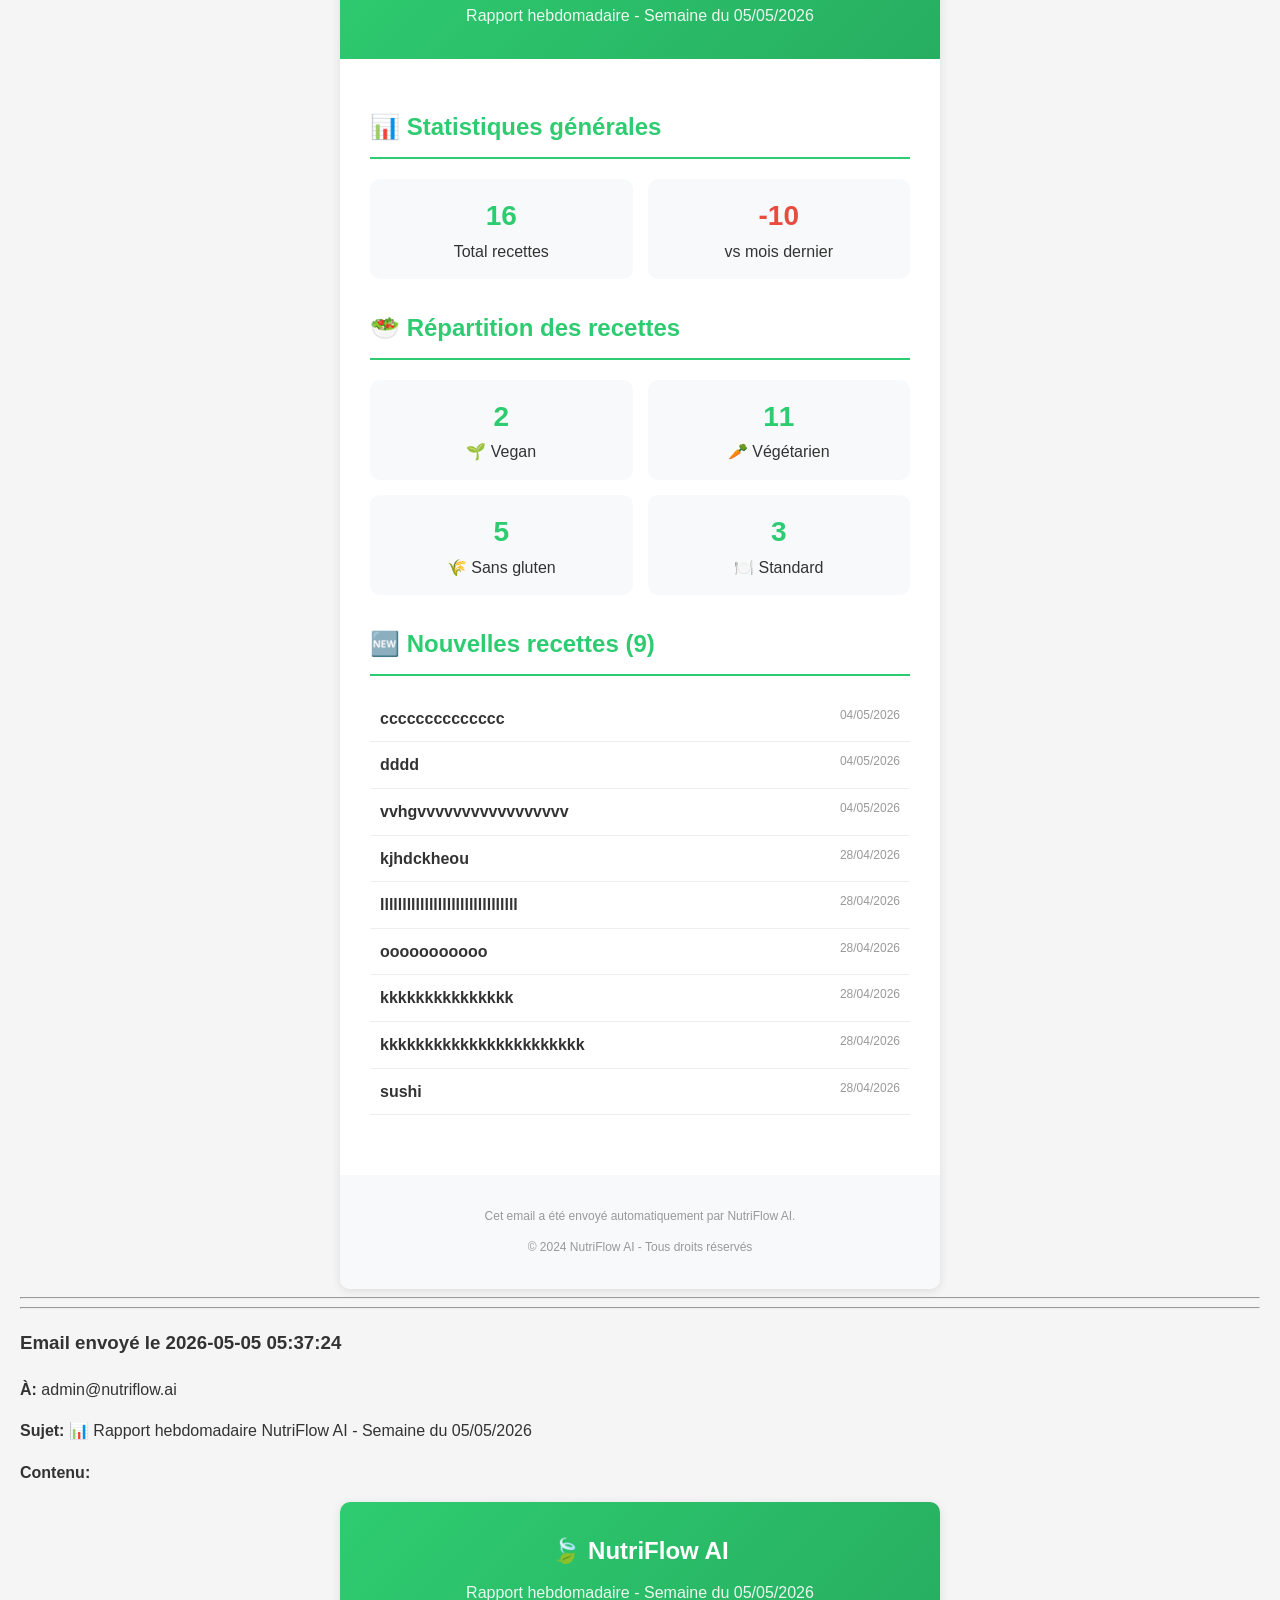
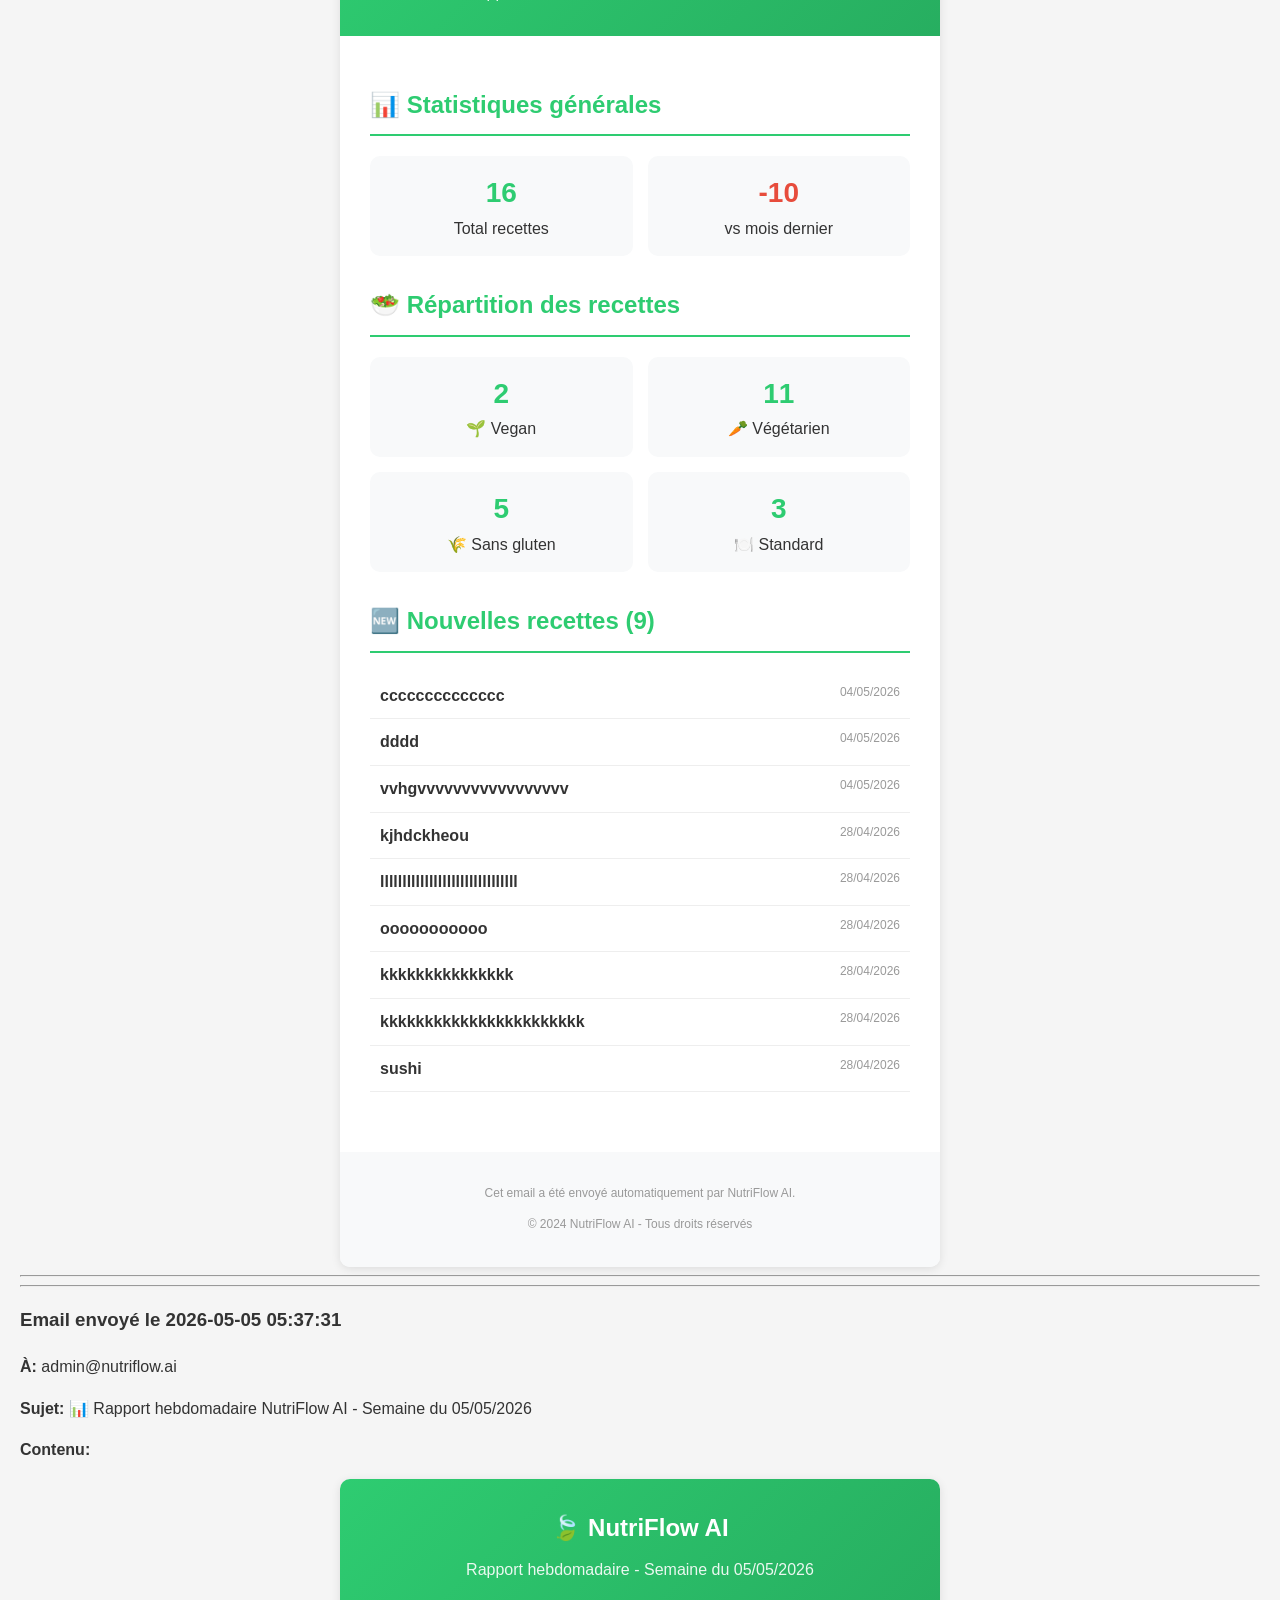
<file: projet2A/logs/emails_2026-05-05.html>
<hr>
    <h3>Email envoyé le 2026-05-05 01:54:05</h3>
    <p><strong>À:</strong> admin@nutriflow.ai</p>
    <p><strong>Sujet:</strong> 📊 Rapport hebdomadaire NutriFlow AI - Semaine du 05/05/2026</p>
    <p><strong>Contenu:</strong></p>
    
        <!DOCTYPE html>
        <html>
        <head>
            <meta charset="UTF-8">
            <title>Rapport hebdomadaire NutriFlow AI</title>
            <style>
                body { font-family: Arial, sans-serif; line-height: 1.6; color: #333; background: #f5f5f5; margin: 0; padding: 20px; }
                .container { max-width: 600px; margin: 0 auto; background: white; border-radius: 10px; overflow: hidden; box-shadow: 0 2px 10px rgba(0,0,0,0.1); }
                .header { background: linear-gradient(135deg, #2ecc71, #27ae60); color: white; padding: 30px; text-align: center; }
                .header h1 { margin: 0; font-size: 24px; }
                .header p { margin: 10px 0 0; opacity: 0.9; }
                .content { padding: 30px; }
                .section { margin-bottom: 30px; }
                .section h2 { color: #2ecc71; border-bottom: 2px solid #2ecc71; padding-bottom: 10px; margin-bottom: 20px; }
                .stats-grid { display: grid; grid-template-columns: repeat(2, 1fr); gap: 15px; }
                .stat-card { background: #f8f9fa; padding: 15px; border-radius: 10px; text-align: center; }
                .stat-number { font-size: 28px; font-weight: bold; color: #2ecc71; }
                .recipe-item { padding: 10px; border-bottom: 1px solid #eee; }
                .recipe-title { font-weight: bold; }
                .recipe-date { font-size: 12px; color: #999; float: right; }
                .badge { display: inline-block; padding: 3px 8px; border-radius: 20px; font-size: 12px; }
                .badge-success { background: #d4edda; color: #155724; }
                .badge-warning { background: #fff3cd; color: #856404; }
                .footer { background: #f8f9fa; padding: 20px; text-align: center; font-size: 12px; color: #999; }
                .evolution-up { color: #2ecc71; }
                .evolution-down { color: #e74c3c; }
            </style>
        </head>
        <body>
            <div class="container">
                <div class="header">
                    <h1>🍃 NutriFlow AI</h1>
                    <p>Rapport hebdomadaire - Semaine du 05/05/2026</p>
                </div>
                
                <div class="content">
                    <!-- Section Statistiques -->
                    <div class="section">
                        <h2>📊 Statistiques générales</h2>
                        <div class="stats-grid">
                            <div class="stat-card">
                                <div class="stat-number">20</div>
                                <div>Total recettes</div>
                            </div>
                            <div class="stat-card">
                                <div class="stat-number evolution-down">
                                    -6
                                </div>
                                <div>vs mois dernier</div>
                            </div>
                        </div>
                    </div>
                    
                    <!-- Section Types de recettes -->
                    <div class="section">
                        <h2>🥗 Répartition des recettes</h2>
                        <div class="stats-grid">
                            <div class="stat-card">
                                <div class="stat-number">2</div>
                                <div>🌱 Vegan</div>
                            </div>
                            <div class="stat-card">
                                <div class="stat-number">15</div>
                                <div>🥕 Végétarien</div>
                            </div>
                            <div class="stat-card">
                                <div class="stat-number">5</div>
                                <div>🌾 Sans gluten</div>
                            </div>
                            <div class="stat-card">
                                <div class="stat-number">3</div>
                                <div>🍽️ Standard</div>
                            </div>
                        </div>
                    </div>
                    <div class="section">
                        <h2>🆕 Nouvelles recettes (13)</h2>
                        <div class="recipe-item">
                            <span class="recipe-title">cvvvvvvvv</span>
                            <span class="recipe-date">04/05/2026</span>
                        </div>
                        <div class="recipe-item">
                            <span class="recipe-title">llll</span>
                            <span class="recipe-date">04/05/2026</span>
                        </div>
                        <div class="recipe-item">
                            <span class="recipe-title">ffffffffffffffff</span>
                            <span class="recipe-date">04/05/2026</span>
                        </div>
                        <div class="recipe-item">
                            <span class="recipe-title">wwwwwwwwww</span>
                            <span class="recipe-date">04/05/2026</span>
                        </div>
                        <div class="recipe-item">
                            <span class="recipe-title">cccccccccccccc</span>
                            <span class="recipe-date">04/05/2026</span>
                        </div>
                        <div class="recipe-item">
                            <span class="recipe-title">dddd</span>
                            <span class="recipe-date">04/05/2026</span>
                        </div>
                        <div class="recipe-item">
                            <span class="recipe-title">vvhgvvvvvvvvvvvvvvvvv</span>
                            <span class="recipe-date">04/05/2026</span>
                        </div>
                        <div class="recipe-item">
                            <span class="recipe-title">kjhdckheou</span>
                            <span class="recipe-date">28/04/2026</span>
                        </div>
                        <div class="recipe-item">
                            <span class="recipe-title">lllllllllllllllllllllllllllllll</span>
                            <span class="recipe-date">28/04/2026</span>
                        </div>
                        <div class="recipe-item">
                            <span class="recipe-title">ooooooooooo</span>
                            <span class="recipe-date">28/04/2026</span>
                        </div>
                        <div class="recipe-item">
                            <span class="recipe-title">kkkkkkkkkkkkkkk</span>
                            <span class="recipe-date">28/04/2026</span>
                        </div>
                        <div class="recipe-item">
                            <span class="recipe-title">kkkkkkkkkkkkkkkkkkkkkkk</span>
                            <span class="recipe-date">28/04/2026</span>
                        </div>
                        <div class="recipe-item">
                            <span class="recipe-title">sushi</span>
                            <span class="recipe-date">28/04/2026</span>
                        </div>
                    </div>
                </div>
                
                <div class="footer">
                    <p>Cet email a été envoyé automatiquement par NutriFlow AI.</p>
                    <p>© 2024 NutriFlow AI - Tous droits réservés</p>
                </div>
            </div>
        </body>
        </html>
    <hr>
    
    <hr>
    <h3>Email envoyé le 2026-05-05 01:55:10</h3>
    <p><strong>À:</strong> admin@nutriflow.ai</p>
    <p><strong>Sujet:</strong> 📊 Rapport hebdomadaire NutriFlow AI - Semaine du 05/05/2026</p>
    <p><strong>Contenu:</strong></p>
    
        <!DOCTYPE html>
        <html>
        <head>
            <meta charset="UTF-8">
            <title>Rapport hebdomadaire NutriFlow AI</title>
            <style>
                body { font-family: Arial, sans-serif; line-height: 1.6; color: #333; background: #f5f5f5; margin: 0; padding: 20px; }
                .container { max-width: 600px; margin: 0 auto; background: white; border-radius: 10px; overflow: hidden; box-shadow: 0 2px 10px rgba(0,0,0,0.1); }
                .header { background: linear-gradient(135deg, #2ecc71, #27ae60); color: white; padding: 30px; text-align: center; }
                .header h1 { margin: 0; font-size: 24px; }
                .header p { margin: 10px 0 0; opacity: 0.9; }
                .content { padding: 30px; }
                .section { margin-bottom: 30px; }
                .section h2 { color: #2ecc71; border-bottom: 2px solid #2ecc71; padding-bottom: 10px; margin-bottom: 20px; }
                .stats-grid { display: grid; grid-template-columns: repeat(2, 1fr); gap: 15px; }
                .stat-card { background: #f8f9fa; padding: 15px; border-radius: 10px; text-align: center; }
                .stat-number { font-size: 28px; font-weight: bold; color: #2ecc71; }
                .recipe-item { padding: 10px; border-bottom: 1px solid #eee; }
                .recipe-title { font-weight: bold; }
                .recipe-date { font-size: 12px; color: #999; float: right; }
                .badge { display: inline-block; padding: 3px 8px; border-radius: 20px; font-size: 12px; }
                .badge-success { background: #d4edda; color: #155724; }
                .badge-warning { background: #fff3cd; color: #856404; }
                .footer { background: #f8f9fa; padding: 20px; text-align: center; font-size: 12px; color: #999; }
                .evolution-up { color: #2ecc71; }
                .evolution-down { color: #e74c3c; }
            </style>
        </head>
        <body>
            <div class="container">
                <div class="header">
                    <h1>🍃 NutriFlow AI</h1>
                    <p>Rapport hebdomadaire - Semaine du 05/05/2026</p>
                </div>
                
                <div class="content">
                    <!-- Section Statistiques -->
                    <div class="section">
                        <h2>📊 Statistiques générales</h2>
                        <div class="stats-grid">
                            <div class="stat-card">
                                <div class="stat-number">20</div>
                                <div>Total recettes</div>
                            </div>
                            <div class="stat-card">
                                <div class="stat-number evolution-down">
                                    -6
                                </div>
                                <div>vs mois dernier</div>
                            </div>
                        </div>
                    </div>
                    
                    <!-- Section Types de recettes -->
                    <div class="section">
                        <h2>🥗 Répartition des recettes</h2>
                        <div class="stats-grid">
                            <div class="stat-card">
                                <div class="stat-number">2</div>
                                <div>🌱 Vegan</div>
                            </div>
                            <div class="stat-card">
                                <div class="stat-number">15</div>
                                <div>🥕 Végétarien</div>
                            </div>
                            <div class="stat-card">
                                <div class="stat-number">5</div>
                                <div>🌾 Sans gluten</div>
                            </div>
                            <div class="stat-card">
                                <div class="stat-number">3</div>
                                <div>🍽️ Standard</div>
                            </div>
                        </div>
                    </div>
                    <div class="section">
                        <h2>🆕 Nouvelles recettes (13)</h2>
                        <div class="recipe-item">
                            <span class="recipe-title">cvvvvvvvv</span>
                            <span class="recipe-date">04/05/2026</span>
                        </div>
                        <div class="recipe-item">
                            <span class="recipe-title">llll</span>
                            <span class="recipe-date">04/05/2026</span>
                        </div>
                        <div class="recipe-item">
                            <span class="recipe-title">ffffffffffffffff</span>
                            <span class="recipe-date">04/05/2026</span>
                        </div>
                        <div class="recipe-item">
                            <span class="recipe-title">wwwwwwwwww</span>
                            <span class="recipe-date">04/05/2026</span>
                        </div>
                        <div class="recipe-item">
                            <span class="recipe-title">cccccccccccccc</span>
                            <span class="recipe-date">04/05/2026</span>
                        </div>
                        <div class="recipe-item">
                            <span class="recipe-title">dddd</span>
                            <span class="recipe-date">04/05/2026</span>
                        </div>
                        <div class="recipe-item">
                            <span class="recipe-title">vvhgvvvvvvvvvvvvvvvvv</span>
                            <span class="recipe-date">04/05/2026</span>
                        </div>
                        <div class="recipe-item">
                            <span class="recipe-title">kjhdckheou</span>
                            <span class="recipe-date">28/04/2026</span>
                        </div>
                        <div class="recipe-item">
                            <span class="recipe-title">lllllllllllllllllllllllllllllll</span>
                            <span class="recipe-date">28/04/2026</span>
                        </div>
                        <div class="recipe-item">
                            <span class="recipe-title">ooooooooooo</span>
                            <span class="recipe-date">28/04/2026</span>
                        </div>
                        <div class="recipe-item">
                            <span class="recipe-title">kkkkkkkkkkkkkkk</span>
                            <span class="recipe-date">28/04/2026</span>
                        </div>
                        <div class="recipe-item">
                            <span class="recipe-title">kkkkkkkkkkkkkkkkkkkkkkk</span>
                            <span class="recipe-date">28/04/2026</span>
                        </div>
                        <div class="recipe-item">
                            <span class="recipe-title">sushi</span>
                            <span class="recipe-date">28/04/2026</span>
                        </div>
                    </div>
                </div>
                
                <div class="footer">
                    <p>Cet email a été envoyé automatiquement par NutriFlow AI.</p>
                    <p>© 2024 NutriFlow AI - Tous droits réservés</p>
                </div>
            </div>
        </body>
        </html>
    <hr>
    
    <hr>
    <h3>Email envoyé le 2026-05-05 01:55:46</h3>
    <p><strong>À:</strong> admin@nutriflow.ai</p>
    <p><strong>Sujet:</strong> 📊 Rapport hebdomadaire NutriFlow AI - Semaine du 05/05/2026</p>
    <p><strong>Contenu:</strong></p>
    
        <!DOCTYPE html>
        <html>
        <head>
            <meta charset="UTF-8">
            <title>Rapport hebdomadaire NutriFlow AI</title>
            <style>
                body { font-family: Arial, sans-serif; line-height: 1.6; color: #333; background: #f5f5f5; margin: 0; padding: 20px; }
                .container { max-width: 600px; margin: 0 auto; background: white; border-radius: 10px; overflow: hidden; box-shadow: 0 2px 10px rgba(0,0,0,0.1); }
                .header { background: linear-gradient(135deg, #2ecc71, #27ae60); color: white; padding: 30px; text-align: center; }
                .header h1 { margin: 0; font-size: 24px; }
                .header p { margin: 10px 0 0; opacity: 0.9; }
                .content { padding: 30px; }
                .section { margin-bottom: 30px; }
                .section h2 { color: #2ecc71; border-bottom: 2px solid #2ecc71; padding-bottom: 10px; margin-bottom: 20px; }
                .stats-grid { display: grid; grid-template-columns: repeat(2, 1fr); gap: 15px; }
                .stat-card { background: #f8f9fa; padding: 15px; border-radius: 10px; text-align: center; }
                .stat-number { font-size: 28px; font-weight: bold; color: #2ecc71; }
                .recipe-item { padding: 10px; border-bottom: 1px solid #eee; }
                .recipe-title { font-weight: bold; }
                .recipe-date { font-size: 12px; color: #999; float: right; }
                .badge { display: inline-block; padding: 3px 8px; border-radius: 20px; font-size: 12px; }
                .badge-success { background: #d4edda; color: #155724; }
                .badge-warning { background: #fff3cd; color: #856404; }
                .footer { background: #f8f9fa; padding: 20px; text-align: center; font-size: 12px; color: #999; }
                .evolution-up { color: #2ecc71; }
                .evolution-down { color: #e74c3c; }
            </style>
        </head>
        <body>
            <div class="container">
                <div class="header">
                    <h1>🍃 NutriFlow AI</h1>
                    <p>Rapport hebdomadaire - Semaine du 05/05/2026</p>
                </div>
                
                <div class="content">
                    <!-- Section Statistiques -->
                    <div class="section">
                        <h2>📊 Statistiques générales</h2>
                        <div class="stats-grid">
                            <div class="stat-card">
                                <div class="stat-number">20</div>
                                <div>Total recettes</div>
                            </div>
                            <div class="stat-card">
                                <div class="stat-number evolution-down">
                                    -6
                                </div>
                                <div>vs mois dernier</div>
                            </div>
                        </div>
                    </div>
                    
                    <!-- Section Types de recettes -->
                    <div class="section">
                        <h2>🥗 Répartition des recettes</h2>
                        <div class="stats-grid">
                            <div class="stat-card">
                                <div class="stat-number">2</div>
                                <div>🌱 Vegan</div>
                            </div>
                            <div class="stat-card">
                                <div class="stat-number">15</div>
                                <div>🥕 Végétarien</div>
                            </div>
                            <div class="stat-card">
                                <div class="stat-number">5</div>
                                <div>🌾 Sans gluten</div>
                            </div>
                            <div class="stat-card">
                                <div class="stat-number">3</div>
                                <div>🍽️ Standard</div>
                            </div>
                        </div>
                    </div>
                    <div class="section">
                        <h2>🆕 Nouvelles recettes (13)</h2>
                        <div class="recipe-item">
                            <span class="recipe-title">cvvvvvvvv</span>
                            <span class="recipe-date">04/05/2026</span>
                        </div>
                        <div class="recipe-item">
                            <span class="recipe-title">llll</span>
                            <span class="recipe-date">04/05/2026</span>
                        </div>
                        <div class="recipe-item">
                            <span class="recipe-title">ffffffffffffffff</span>
                            <span class="recipe-date">04/05/2026</span>
                        </div>
                        <div class="recipe-item">
                            <span class="recipe-title">wwwwwwwwww</span>
                            <span class="recipe-date">04/05/2026</span>
                        </div>
                        <div class="recipe-item">
                            <span class="recipe-title">cccccccccccccc</span>
                            <span class="recipe-date">04/05/2026</span>
                        </div>
                        <div class="recipe-item">
                            <span class="recipe-title">dddd</span>
                            <span class="recipe-date">04/05/2026</span>
                        </div>
                        <div class="recipe-item">
                            <span class="recipe-title">vvhgvvvvvvvvvvvvvvvvv</span>
                            <span class="recipe-date">04/05/2026</span>
                        </div>
                        <div class="recipe-item">
                            <span class="recipe-title">kjhdckheou</span>
                            <span class="recipe-date">28/04/2026</span>
                        </div>
                        <div class="recipe-item">
                            <span class="recipe-title">lllllllllllllllllllllllllllllll</span>
                            <span class="recipe-date">28/04/2026</span>
                        </div>
                        <div class="recipe-item">
                            <span class="recipe-title">ooooooooooo</span>
                            <span class="recipe-date">28/04/2026</span>
                        </div>
                        <div class="recipe-item">
                            <span class="recipe-title">kkkkkkkkkkkkkkk</span>
                            <span class="recipe-date">28/04/2026</span>
                        </div>
                        <div class="recipe-item">
                            <span class="recipe-title">kkkkkkkkkkkkkkkkkkkkkkk</span>
                            <span class="recipe-date">28/04/2026</span>
                        </div>
                        <div class="recipe-item">
                            <span class="recipe-title">sushi</span>
                            <span class="recipe-date">28/04/2026</span>
                        </div>
                    </div>
                </div>
                
                <div class="footer">
                    <p>Cet email a été envoyé automatiquement par NutriFlow AI.</p>
                    <p>© 2024 NutriFlow AI - Tous droits réservés</p>
                </div>
            </div>
        </body>
        </html>
    <hr>
    
    <hr>
    <h3>Email envoyé le 2026-05-05 01:59:58</h3>
    <p><strong>À:</strong> admin@nutriflow.ai</p>
    <p><strong>Sujet:</strong> 📊 Rapport hebdomadaire NutriFlow AI - Semaine du 05/05/2026</p>
    <p><strong>Contenu:</strong></p>
    
        <!DOCTYPE html>
        <html>
        <head>
            <meta charset="UTF-8">
            <title>Rapport hebdomadaire NutriFlow AI</title>
            <style>
                body { font-family: Arial, sans-serif; line-height: 1.6; color: #333; background: #f5f5f5; margin: 0; padding: 20px; }
                .container { max-width: 600px; margin: 0 auto; background: white; border-radius: 10px; overflow: hidden; box-shadow: 0 2px 10px rgba(0,0,0,0.1); }
                .header { background: linear-gradient(135deg, #2ecc71, #27ae60); color: white; padding: 30px; text-align: center; }
                .header h1 { margin: 0; font-size: 24px; }
                .header p { margin: 10px 0 0; opacity: 0.9; }
                .content { padding: 30px; }
                .section { margin-bottom: 30px; }
                .section h2 { color: #2ecc71; border-bottom: 2px solid #2ecc71; padding-bottom: 10px; margin-bottom: 20px; }
                .stats-grid { display: grid; grid-template-columns: repeat(2, 1fr); gap: 15px; }
                .stat-card { background: #f8f9fa; padding: 15px; border-radius: 10px; text-align: center; }
                .stat-number { font-size: 28px; font-weight: bold; color: #2ecc71; }
                .recipe-item { padding: 10px; border-bottom: 1px solid #eee; }
                .recipe-title { font-weight: bold; }
                .recipe-date { font-size: 12px; color: #999; float: right; }
                .badge { display: inline-block; padding: 3px 8px; border-radius: 20px; font-size: 12px; }
                .badge-success { background: #d4edda; color: #155724; }
                .badge-warning { background: #fff3cd; color: #856404; }
                .footer { background: #f8f9fa; padding: 20px; text-align: center; font-size: 12px; color: #999; }
                .evolution-up { color: #2ecc71; }
                .evolution-down { color: #e74c3c; }
            </style>
        </head>
        <body>
            <div class="container">
                <div class="header">
                    <h1>🍃 NutriFlow AI</h1>
                    <p>Rapport hebdomadaire - Semaine du 05/05/2026</p>
                </div>
                
                <div class="content">
                    <!-- Section Statistiques -->
                    <div class="section">
                        <h2>📊 Statistiques générales</h2>
                        <div class="stats-grid">
                            <div class="stat-card">
                                <div class="stat-number">20</div>
                                <div>Total recettes</div>
                            </div>
                            <div class="stat-card">
                                <div class="stat-number evolution-down">
                                    -6
                                </div>
                                <div>vs mois dernier</div>
                            </div>
                        </div>
                    </div>
                    
                    <!-- Section Types de recettes -->
                    <div class="section">
                        <h2>🥗 Répartition des recettes</h2>
                        <div class="stats-grid">
                            <div class="stat-card">
                                <div class="stat-number">2</div>
                                <div>🌱 Vegan</div>
                            </div>
                            <div class="stat-card">
                                <div class="stat-number">15</div>
                                <div>🥕 Végétarien</div>
                            </div>
                            <div class="stat-card">
                                <div class="stat-number">5</div>
                                <div>🌾 Sans gluten</div>
                            </div>
                            <div class="stat-card">
                                <div class="stat-number">3</div>
                                <div>🍽️ Standard</div>
                            </div>
                        </div>
                    </div>
                    <div class="section">
                        <h2>🆕 Nouvelles recettes (13)</h2>
                        <div class="recipe-item">
                            <span class="recipe-title">cvvvvvvvv</span>
                            <span class="recipe-date">04/05/2026</span>
                        </div>
                        <div class="recipe-item">
                            <span class="recipe-title">llll</span>
                            <span class="recipe-date">04/05/2026</span>
                        </div>
                        <div class="recipe-item">
                            <span class="recipe-title">ffffffffffffffff</span>
                            <span class="recipe-date">04/05/2026</span>
                        </div>
                        <div class="recipe-item">
                            <span class="recipe-title">wwwwwwwwww</span>
                            <span class="recipe-date">04/05/2026</span>
                        </div>
                        <div class="recipe-item">
                            <span class="recipe-title">cccccccccccccc</span>
                            <span class="recipe-date">04/05/2026</span>
                        </div>
                        <div class="recipe-item">
                            <span class="recipe-title">dddd</span>
                            <span class="recipe-date">04/05/2026</span>
                        </div>
                        <div class="recipe-item">
                            <span class="recipe-title">vvhgvvvvvvvvvvvvvvvvv</span>
                            <span class="recipe-date">04/05/2026</span>
                        </div>
                        <div class="recipe-item">
                            <span class="recipe-title">kjhdckheou</span>
                            <span class="recipe-date">28/04/2026</span>
                        </div>
                        <div class="recipe-item">
                            <span class="recipe-title">lllllllllllllllllllllllllllllll</span>
                            <span class="recipe-date">28/04/2026</span>
                        </div>
                        <div class="recipe-item">
                            <span class="recipe-title">ooooooooooo</span>
                            <span class="recipe-date">28/04/2026</span>
                        </div>
                        <div class="recipe-item">
                            <span class="recipe-title">kkkkkkkkkkkkkkk</span>
                            <span class="recipe-date">28/04/2026</span>
                        </div>
                        <div class="recipe-item">
                            <span class="recipe-title">kkkkkkkkkkkkkkkkkkkkkkk</span>
                            <span class="recipe-date">28/04/2026</span>
                        </div>
                        <div class="recipe-item">
                            <span class="recipe-title">sushi</span>
                            <span class="recipe-date">28/04/2026</span>
                        </div>
                    </div>
                </div>
                
                <div class="footer">
                    <p>Cet email a été envoyé automatiquement par NutriFlow AI.</p>
                    <p>© 2024 NutriFlow AI - Tous droits réservés</p>
                </div>
            </div>
        </body>
        </html>
    <hr>
    
    <hr>
    <h3>Email envoyé le 2026-05-05 02:36:25</h3>
    <p><strong>À:</strong> admin@nutriflow.ai</p>
    <p><strong>Sujet:</strong> 📊 Rapport hebdomadaire NutriFlow AI - Semaine du 05/05/2026</p>
    <p><strong>Contenu:</strong></p>
    
        <!DOCTYPE html>
        <html>
        <head>
            <meta charset="UTF-8">
            <title>Rapport hebdomadaire NutriFlow AI</title>
            <style>
                body { font-family: Arial, sans-serif; line-height: 1.6; color: #333; background: #f5f5f5; margin: 0; padding: 20px; }
                .container { max-width: 600px; margin: 0 auto; background: white; border-radius: 10px; overflow: hidden; box-shadow: 0 2px 10px rgba(0,0,0,0.1); }
                .header { background: linear-gradient(135deg, #2ecc71, #27ae60); color: white; padding: 30px; text-align: center; }
                .header h1 { margin: 0; font-size: 24px; }
                .header p { margin: 10px 0 0; opacity: 0.9; }
                .content { padding: 30px; }
                .section { margin-bottom: 30px; }
                .section h2 { color: #2ecc71; border-bottom: 2px solid #2ecc71; padding-bottom: 10px; margin-bottom: 20px; }
                .stats-grid { display: grid; grid-template-columns: repeat(2, 1fr); gap: 15px; }
                .stat-card { background: #f8f9fa; padding: 15px; border-radius: 10px; text-align: center; }
                .stat-number { font-size: 28px; font-weight: bold; color: #2ecc71; }
                .recipe-item { padding: 10px; border-bottom: 1px solid #eee; }
                .recipe-title { font-weight: bold; }
                .recipe-date { font-size: 12px; color: #999; float: right; }
                .badge { display: inline-block; padding: 3px 8px; border-radius: 20px; font-size: 12px; }
                .badge-success { background: #d4edda; color: #155724; }
                .badge-warning { background: #fff3cd; color: #856404; }
                .footer { background: #f8f9fa; padding: 20px; text-align: center; font-size: 12px; color: #999; }
                .evolution-up { color: #2ecc71; }
                .evolution-down { color: #e74c3c; }
            </style>
        </head>
        <body>
            <div class="container">
                <div class="header">
                    <h1>🍃 NutriFlow AI</h1>
                    <p>Rapport hebdomadaire - Semaine du 05/05/2026</p>
                </div>
                
                <div class="content">
                    <!-- Section Statistiques -->
                    <div class="section">
                        <h2>📊 Statistiques générales</h2>
                        <div class="stats-grid">
                            <div class="stat-card">
                                <div class="stat-number">20</div>
                                <div>Total recettes</div>
                            </div>
                            <div class="stat-card">
                                <div class="stat-number evolution-down">
                                    -6
                                </div>
                                <div>vs mois dernier</div>
                            </div>
                        </div>
                    </div>
                    
                    <!-- Section Types de recettes -->
                    <div class="section">
                        <h2>🥗 Répartition des recettes</h2>
                        <div class="stats-grid">
                            <div class="stat-card">
                                <div class="stat-number">2</div>
                                <div>🌱 Vegan</div>
                            </div>
                            <div class="stat-card">
                                <div class="stat-number">15</div>
                                <div>🥕 Végétarien</div>
                            </div>
                            <div class="stat-card">
                                <div class="stat-number">5</div>
                                <div>🌾 Sans gluten</div>
                            </div>
                            <div class="stat-card">
                                <div class="stat-number">3</div>
                                <div>🍽️ Standard</div>
                            </div>
                        </div>
                    </div>
                    <div class="section">
                        <h2>🆕 Nouvelles recettes (13)</h2>
                        <div class="recipe-item">
                            <span class="recipe-title">cvvvvvvvv</span>
                            <span class="recipe-date">04/05/2026</span>
                        </div>
                        <div class="recipe-item">
                            <span class="recipe-title">llll</span>
                            <span class="recipe-date">04/05/2026</span>
                        </div>
                        <div class="recipe-item">
                            <span class="recipe-title">ffffffffffffffff</span>
                            <span class="recipe-date">04/05/2026</span>
                        </div>
                        <div class="recipe-item">
                            <span class="recipe-title">wwwwwwwwww</span>
                            <span class="recipe-date">04/05/2026</span>
                        </div>
                        <div class="recipe-item">
                            <span class="recipe-title">cccccccccccccc</span>
                            <span class="recipe-date">04/05/2026</span>
                        </div>
                        <div class="recipe-item">
                            <span class="recipe-title">dddd</span>
                            <span class="recipe-date">04/05/2026</span>
                        </div>
                        <div class="recipe-item">
                            <span class="recipe-title">vvhgvvvvvvvvvvvvvvvvv</span>
                            <span class="recipe-date">04/05/2026</span>
                        </div>
                        <div class="recipe-item">
                            <span class="recipe-title">kjhdckheou</span>
                            <span class="recipe-date">28/04/2026</span>
                        </div>
                        <div class="recipe-item">
                            <span class="recipe-title">lllllllllllllllllllllllllllllll</span>
                            <span class="recipe-date">28/04/2026</span>
                        </div>
                        <div class="recipe-item">
                            <span class="recipe-title">ooooooooooo</span>
                            <span class="recipe-date">28/04/2026</span>
                        </div>
                        <div class="recipe-item">
                            <span class="recipe-title">kkkkkkkkkkkkkkk</span>
                            <span class="recipe-date">28/04/2026</span>
                        </div>
                        <div class="recipe-item">
                            <span class="recipe-title">kkkkkkkkkkkkkkkkkkkkkkk</span>
                            <span class="recipe-date">28/04/2026</span>
                        </div>
                        <div class="recipe-item">
                            <span class="recipe-title">sushi</span>
                            <span class="recipe-date">28/04/2026</span>
                        </div>
                    </div>
                    <div class="section">
                        <h2>🔥 Objectifs presque atteints</h2>
                        <div class="recipe-item">
                            <strong>11</strong><br>
                            <span class="badge badge-warning">Plus que 1 recette(s) pour atteindre 10</span>
                        </div>
                    </div>
                </div>
                
                <div class="footer">
                    <p>Cet email a été envoyé automatiquement par NutriFlow AI.</p>
                    <p>© 2024 NutriFlow AI - Tous droits réservés</p>
                </div>
            </div>
        </body>
        </html>
    <hr>
    
    <hr>
    <h3>Email envoyé le 2026-05-05 03:01:23</h3>
    <p><strong>À:</strong> admin@nutriflow.ai</p>
    <p><strong>Sujet:</strong> 📊 Rapport hebdomadaire NutriFlow AI - Semaine du 05/05/2026</p>
    <p><strong>Contenu:</strong></p>
    
        <!DOCTYPE html>
        <html>
        <head>
            <meta charset="UTF-8">
            <title>Rapport hebdomadaire NutriFlow AI</title>
            <style>
                body { font-family: Arial, sans-serif; line-height: 1.6; color: #333; background: #f5f5f5; margin: 0; padding: 20px; }
                .container { max-width: 600px; margin: 0 auto; background: white; border-radius: 10px; overflow: hidden; box-shadow: 0 2px 10px rgba(0,0,0,0.1); }
                .header { background: linear-gradient(135deg, #2ecc71, #27ae60); color: white; padding: 30px; text-align: center; }
                .header h1 { margin: 0; font-size: 24px; }
                .header p { margin: 10px 0 0; opacity: 0.9; }
                .content { padding: 30px; }
                .section { margin-bottom: 30px; }
                .section h2 { color: #2ecc71; border-bottom: 2px solid #2ecc71; padding-bottom: 10px; margin-bottom: 20px; }
                .stats-grid { display: grid; grid-template-columns: repeat(2, 1fr); gap: 15px; }
                .stat-card { background: #f8f9fa; padding: 15px; border-radius: 10px; text-align: center; }
                .stat-number { font-size: 28px; font-weight: bold; color: #2ecc71; }
                .recipe-item { padding: 10px; border-bottom: 1px solid #eee; }
                .recipe-title { font-weight: bold; }
                .recipe-date { font-size: 12px; color: #999; float: right; }
                .badge { display: inline-block; padding: 3px 8px; border-radius: 20px; font-size: 12px; }
                .badge-success { background: #d4edda; color: #155724; }
                .badge-warning { background: #fff3cd; color: #856404; }
                .footer { background: #f8f9fa; padding: 20px; text-align: center; font-size: 12px; color: #999; }
                .evolution-up { color: #2ecc71; }
                .evolution-down { color: #e74c3c; }
            </style>
        </head>
        <body>
            <div class="container">
                <div class="header">
                    <h1>🍃 NutriFlow AI</h1>
                    <p>Rapport hebdomadaire - Semaine du 05/05/2026</p>
                </div>
                
                <div class="content">
                    <!-- Section Statistiques -->
                    <div class="section">
                        <h2>📊 Statistiques générales</h2>
                        <div class="stats-grid">
                            <div class="stat-card">
                                <div class="stat-number">20</div>
                                <div>Total recettes</div>
                            </div>
                            <div class="stat-card">
                                <div class="stat-number evolution-down">
                                    -6
                                </div>
                                <div>vs mois dernier</div>
                            </div>
                        </div>
                    </div>
                    
                    <!-- Section Types de recettes -->
                    <div class="section">
                        <h2>🥗 Répartition des recettes</h2>
                        <div class="stats-grid">
                            <div class="stat-card">
                                <div class="stat-number">2</div>
                                <div>🌱 Vegan</div>
                            </div>
                            <div class="stat-card">
                                <div class="stat-number">15</div>
                                <div>🥕 Végétarien</div>
                            </div>
                            <div class="stat-card">
                                <div class="stat-number">5</div>
                                <div>🌾 Sans gluten</div>
                            </div>
                            <div class="stat-card">
                                <div class="stat-number">3</div>
                                <div>🍽️ Standard</div>
                            </div>
                        </div>
                    </div>
                    <div class="section">
                        <h2>🆕 Nouvelles recettes (13)</h2>
                        <div class="recipe-item">
                            <span class="recipe-title">cvvvvvvvv</span>
                            <span class="recipe-date">04/05/2026</span>
                        </div>
                        <div class="recipe-item">
                            <span class="recipe-title">llll</span>
                            <span class="recipe-date">04/05/2026</span>
                        </div>
                        <div class="recipe-item">
                            <span class="recipe-title">ffffffffffffffff</span>
                            <span class="recipe-date">04/05/2026</span>
                        </div>
                        <div class="recipe-item">
                            <span class="recipe-title">wwwwwwwwww</span>
                            <span class="recipe-date">04/05/2026</span>
                        </div>
                        <div class="recipe-item">
                            <span class="recipe-title">cccccccccccccc</span>
                            <span class="recipe-date">04/05/2026</span>
                        </div>
                        <div class="recipe-item">
                            <span class="recipe-title">dddd</span>
                            <span class="recipe-date">04/05/2026</span>
                        </div>
                        <div class="recipe-item">
                            <span class="recipe-title">vvhgvvvvvvvvvvvvvvvvv</span>
                            <span class="recipe-date">04/05/2026</span>
                        </div>
                        <div class="recipe-item">
                            <span class="recipe-title">kjhdckheou</span>
                            <span class="recipe-date">28/04/2026</span>
                        </div>
                        <div class="recipe-item">
                            <span class="recipe-title">lllllllllllllllllllllllllllllll</span>
                            <span class="recipe-date">28/04/2026</span>
                        </div>
                        <div class="recipe-item">
                            <span class="recipe-title">ooooooooooo</span>
                            <span class="recipe-date">28/04/2026</span>
                        </div>
                        <div class="recipe-item">
                            <span class="recipe-title">kkkkkkkkkkkkkkk</span>
                            <span class="recipe-date">28/04/2026</span>
                        </div>
                        <div class="recipe-item">
                            <span class="recipe-title">kkkkkkkkkkkkkkkkkkkkkkk</span>
                            <span class="recipe-date">28/04/2026</span>
                        </div>
                        <div class="recipe-item">
                            <span class="recipe-title">sushi</span>
                            <span class="recipe-date">28/04/2026</span>
                        </div>
                    </div>
                    <div class="section">
                        <h2>🔥 Objectifs presque atteints</h2>
                        <div class="recipe-item">
                            <strong>11</strong><br>
                            <span class="badge badge-warning">Plus que 1 recette(s) pour atteindre 10</span>
                        </div>
                    </div>
                </div>
                
                <div class="footer">
                    <p>Cet email a été envoyé automatiquement par NutriFlow AI.</p>
                    <p>© 2024 NutriFlow AI - Tous droits réservés</p>
                </div>
            </div>
        </body>
        </html>
    <hr>
    
    <hr>
    <h3>Email envoyé le 2026-05-05 04:58:10</h3>
    <p><strong>À:</strong> admin@nutriflow.ai</p>
    <p><strong>Sujet:</strong> 📊 Rapport hebdomadaire NutriFlow AI - Semaine du 05/05/2026</p>
    <p><strong>Contenu:</strong></p>
    
        <!DOCTYPE html>
        <html>
        <head>
            <meta charset="UTF-8">
            <title>Rapport hebdomadaire NutriFlow AI</title>
            <style>
                body { font-family: Arial, sans-serif; line-height: 1.6; color: #333; background: #f5f5f5; margin: 0; padding: 20px; }
                .container { max-width: 600px; margin: 0 auto; background: white; border-radius: 10px; overflow: hidden; box-shadow: 0 2px 10px rgba(0,0,0,0.1); }
                .header { background: linear-gradient(135deg, #2ecc71, #27ae60); color: white; padding: 30px; text-align: center; }
                .header h1 { margin: 0; font-size: 24px; }
                .header p { margin: 10px 0 0; opacity: 0.9; }
                .content { padding: 30px; }
                .section { margin-bottom: 30px; }
                .section h2 { color: #2ecc71; border-bottom: 2px solid #2ecc71; padding-bottom: 10px; margin-bottom: 20px; }
                .stats-grid { display: grid; grid-template-columns: repeat(2, 1fr); gap: 15px; }
                .stat-card { background: #f8f9fa; padding: 15px; border-radius: 10px; text-align: center; }
                .stat-number { font-size: 28px; font-weight: bold; color: #2ecc71; }
                .recipe-item { padding: 10px; border-bottom: 1px solid #eee; }
                .recipe-title { font-weight: bold; }
                .recipe-date { font-size: 12px; color: #999; float: right; }
                .badge { display: inline-block; padding: 3px 8px; border-radius: 20px; font-size: 12px; }
                .badge-success { background: #d4edda; color: #155724; }
                .badge-warning { background: #fff3cd; color: #856404; }
                .footer { background: #f8f9fa; padding: 20px; text-align: center; font-size: 12px; color: #999; }
                .evolution-up { color: #2ecc71; }
                .evolution-down { color: #e74c3c; }
            </style>
        </head>
        <body>
            <div class="container">
                <div class="header">
                    <h1>🍃 NutriFlow AI</h1>
                    <p>Rapport hebdomadaire - Semaine du 05/05/2026</p>
                </div>
                
                <div class="content">
                    <!-- Section Statistiques -->
                    <div class="section">
                        <h2>📊 Statistiques générales</h2>
                        <div class="stats-grid">
                            <div class="stat-card">
                                <div class="stat-number">16</div>
                                <div>Total recettes</div>
                            </div>
                            <div class="stat-card">
                                <div class="stat-number evolution-down">
                                    -10
                                </div>
                                <div>vs mois dernier</div>
                            </div>
                        </div>
                    </div>
                    
                    <!-- Section Types de recettes -->
                    <div class="section">
                        <h2>🥗 Répartition des recettes</h2>
                        <div class="stats-grid">
                            <div class="stat-card">
                                <div class="stat-number">2</div>
                                <div>🌱 Vegan</div>
                            </div>
                            <div class="stat-card">
                                <div class="stat-number">11</div>
                                <div>🥕 Végétarien</div>
                            </div>
                            <div class="stat-card">
                                <div class="stat-number">5</div>
                                <div>🌾 Sans gluten</div>
                            </div>
                            <div class="stat-card">
                                <div class="stat-number">3</div>
                                <div>🍽️ Standard</div>
                            </div>
                        </div>
                    </div>
                    <div class="section">
                        <h2>🆕 Nouvelles recettes (9)</h2>
                        <div class="recipe-item">
                            <span class="recipe-title">cccccccccccccc</span>
                            <span class="recipe-date">04/05/2026</span>
                        </div>
                        <div class="recipe-item">
                            <span class="recipe-title">dddd</span>
                            <span class="recipe-date">04/05/2026</span>
                        </div>
                        <div class="recipe-item">
                            <span class="recipe-title">vvhgvvvvvvvvvvvvvvvvv</span>
                            <span class="recipe-date">04/05/2026</span>
                        </div>
                        <div class="recipe-item">
                            <span class="recipe-title">kjhdckheou</span>
                            <span class="recipe-date">28/04/2026</span>
                        </div>
                        <div class="recipe-item">
                            <span class="recipe-title">lllllllllllllllllllllllllllllll</span>
                            <span class="recipe-date">28/04/2026</span>
                        </div>
                        <div class="recipe-item">
                            <span class="recipe-title">ooooooooooo</span>
                            <span class="recipe-date">28/04/2026</span>
                        </div>
                        <div class="recipe-item">
                            <span class="recipe-title">kkkkkkkkkkkkkkk</span>
                            <span class="recipe-date">28/04/2026</span>
                        </div>
                        <div class="recipe-item">
                            <span class="recipe-title">kkkkkkkkkkkkkkkkkkkkkkk</span>
                            <span class="recipe-date">28/04/2026</span>
                        </div>
                        <div class="recipe-item">
                            <span class="recipe-title">sushi</span>
                            <span class="recipe-date">28/04/2026</span>
                        </div>
                    </div>
                </div>
                
                <div class="footer">
                    <p>Cet email a été envoyé automatiquement par NutriFlow AI.</p>
                    <p>© 2024 NutriFlow AI - Tous droits réservés</p>
                </div>
            </div>
        </body>
        </html>
    <hr>
    
    <hr>
    <h3>Email envoyé le 2026-05-05 05:08:52</h3>
    <p><strong>À:</strong> admin@nutriflow.ai</p>
    <p><strong>Sujet:</strong> 📊 Rapport hebdomadaire NutriFlow AI - Semaine du 05/05/2026</p>
    <p><strong>Contenu:</strong></p>
    
        <!DOCTYPE html>
        <html>
        <head>
            <meta charset="UTF-8">
            <title>Rapport hebdomadaire NutriFlow AI</title>
            <style>
                body { font-family: Arial, sans-serif; line-height: 1.6; color: #333; background: #f5f5f5; margin: 0; padding: 20px; }
                .container { max-width: 600px; margin: 0 auto; background: white; border-radius: 10px; overflow: hidden; box-shadow: 0 2px 10px rgba(0,0,0,0.1); }
                .header { background: linear-gradient(135deg, #2ecc71, #27ae60); color: white; padding: 30px; text-align: center; }
                .header h1 { margin: 0; font-size: 24px; }
                .header p { margin: 10px 0 0; opacity: 0.9; }
                .content { padding: 30px; }
                .section { margin-bottom: 30px; }
                .section h2 { color: #2ecc71; border-bottom: 2px solid #2ecc71; padding-bottom: 10px; margin-bottom: 20px; }
                .stats-grid { display: grid; grid-template-columns: repeat(2, 1fr); gap: 15px; }
                .stat-card { background: #f8f9fa; padding: 15px; border-radius: 10px; text-align: center; }
                .stat-number { font-size: 28px; font-weight: bold; color: #2ecc71; }
                .recipe-item { padding: 10px; border-bottom: 1px solid #eee; }
                .recipe-title { font-weight: bold; }
                .recipe-date { font-size: 12px; color: #999; float: right; }
                .badge { display: inline-block; padding: 3px 8px; border-radius: 20px; font-size: 12px; }
                .badge-success { background: #d4edda; color: #155724; }
                .badge-warning { background: #fff3cd; color: #856404; }
                .footer { background: #f8f9fa; padding: 20px; text-align: center; font-size: 12px; color: #999; }
                .evolution-up { color: #2ecc71; }
                .evolution-down { color: #e74c3c; }
            </style>
        </head>
        <body>
            <div class="container">
                <div class="header">
                    <h1>🍃 NutriFlow AI</h1>
                    <p>Rapport hebdomadaire - Semaine du 05/05/2026</p>
                </div>
                
                <div class="content">
                    <!-- Section Statistiques -->
                    <div class="section">
                        <h2>📊 Statistiques générales</h2>
                        <div class="stats-grid">
                            <div class="stat-card">
                                <div class="stat-number">16</div>
                                <div>Total recettes</div>
                            </div>
                            <div class="stat-card">
                                <div class="stat-number evolution-down">
                                    -10
                                </div>
                                <div>vs mois dernier</div>
                            </div>
                        </div>
                    </div>
                    
                    <!-- Section Types de recettes -->
                    <div class="section">
                        <h2>🥗 Répartition des recettes</h2>
                        <div class="stats-grid">
                            <div class="stat-card">
                                <div class="stat-number">2</div>
                                <div>🌱 Vegan</div>
                            </div>
                            <div class="stat-card">
                                <div class="stat-number">11</div>
                                <div>🥕 Végétarien</div>
                            </div>
                            <div class="stat-card">
                                <div class="stat-number">5</div>
                                <div>🌾 Sans gluten</div>
                            </div>
                            <div class="stat-card">
                                <div class="stat-number">3</div>
                                <div>🍽️ Standard</div>
                            </div>
                        </div>
                    </div>
                    <div class="section">
                        <h2>🆕 Nouvelles recettes (9)</h2>
                        <div class="recipe-item">
                            <span class="recipe-title">cccccccccccccc</span>
                            <span class="recipe-date">04/05/2026</span>
                        </div>
                        <div class="recipe-item">
                            <span class="recipe-title">dddd</span>
                            <span class="recipe-date">04/05/2026</span>
                        </div>
                        <div class="recipe-item">
                            <span class="recipe-title">vvhgvvvvvvvvvvvvvvvvv</span>
                            <span class="recipe-date">04/05/2026</span>
                        </div>
                        <div class="recipe-item">
                            <span class="recipe-title">kjhdckheou</span>
                            <span class="recipe-date">28/04/2026</span>
                        </div>
                        <div class="recipe-item">
                            <span class="recipe-title">lllllllllllllllllllllllllllllll</span>
                            <span class="recipe-date">28/04/2026</span>
                        </div>
                        <div class="recipe-item">
                            <span class="recipe-title">ooooooooooo</span>
                            <span class="recipe-date">28/04/2026</span>
                        </div>
                        <div class="recipe-item">
                            <span class="recipe-title">kkkkkkkkkkkkkkk</span>
                            <span class="recipe-date">28/04/2026</span>
                        </div>
                        <div class="recipe-item">
                            <span class="recipe-title">kkkkkkkkkkkkkkkkkkkkkkk</span>
                            <span class="recipe-date">28/04/2026</span>
                        </div>
                        <div class="recipe-item">
                            <span class="recipe-title">sushi</span>
                            <span class="recipe-date">28/04/2026</span>
                        </div>
                    </div>
                </div>
                
                <div class="footer">
                    <p>Cet email a été envoyé automatiquement par NutriFlow AI.</p>
                    <p>© 2024 NutriFlow AI - Tous droits réservés</p>
                </div>
            </div>
        </body>
        </html>
    <hr>
    
    <hr>
    <h3>Email envoyé le 2026-05-05 05:37:24</h3>
    <p><strong>À:</strong> admin@nutriflow.ai</p>
    <p><strong>Sujet:</strong> 📊 Rapport hebdomadaire NutriFlow AI - Semaine du 05/05/2026</p>
    <p><strong>Contenu:</strong></p>
    
        <!DOCTYPE html>
        <html>
        <head>
            <meta charset="UTF-8">
            <title>Rapport hebdomadaire NutriFlow AI</title>
            <style>
                body { font-family: Arial, sans-serif; line-height: 1.6; color: #333; background: #f5f5f5; margin: 0; padding: 20px; }
                .container { max-width: 600px; margin: 0 auto; background: white; border-radius: 10px; overflow: hidden; box-shadow: 0 2px 10px rgba(0,0,0,0.1); }
                .header { background: linear-gradient(135deg, #2ecc71, #27ae60); color: white; padding: 30px; text-align: center; }
                .header h1 { margin: 0; font-size: 24px; }
                .header p { margin: 10px 0 0; opacity: 0.9; }
                .content { padding: 30px; }
                .section { margin-bottom: 30px; }
                .section h2 { color: #2ecc71; border-bottom: 2px solid #2ecc71; padding-bottom: 10px; margin-bottom: 20px; }
                .stats-grid { display: grid; grid-template-columns: repeat(2, 1fr); gap: 15px; }
                .stat-card { background: #f8f9fa; padding: 15px; border-radius: 10px; text-align: center; }
                .stat-number { font-size: 28px; font-weight: bold; color: #2ecc71; }
                .recipe-item { padding: 10px; border-bottom: 1px solid #eee; }
                .recipe-title { font-weight: bold; }
                .recipe-date { font-size: 12px; color: #999; float: right; }
                .badge { display: inline-block; padding: 3px 8px; border-radius: 20px; font-size: 12px; }
                .badge-success { background: #d4edda; color: #155724; }
                .badge-warning { background: #fff3cd; color: #856404; }
                .footer { background: #f8f9fa; padding: 20px; text-align: center; font-size: 12px; color: #999; }
                .evolution-up { color: #2ecc71; }
                .evolution-down { color: #e74c3c; }
            </style>
        </head>
        <body>
            <div class="container">
                <div class="header">
                    <h1>🍃 NutriFlow AI</h1>
                    <p>Rapport hebdomadaire - Semaine du 05/05/2026</p>
                </div>
                
                <div class="content">
                    <!-- Section Statistiques -->
                    <div class="section">
                        <h2>📊 Statistiques générales</h2>
                        <div class="stats-grid">
                            <div class="stat-card">
                                <div class="stat-number">16</div>
                                <div>Total recettes</div>
                            </div>
                            <div class="stat-card">
                                <div class="stat-number evolution-down">
                                    -10
                                </div>
                                <div>vs mois dernier</div>
                            </div>
                        </div>
                    </div>
                    
                    <!-- Section Types de recettes -->
                    <div class="section">
                        <h2>🥗 Répartition des recettes</h2>
                        <div class="stats-grid">
                            <div class="stat-card">
                                <div class="stat-number">2</div>
                                <div>🌱 Vegan</div>
                            </div>
                            <div class="stat-card">
                                <div class="stat-number">11</div>
                                <div>🥕 Végétarien</div>
                            </div>
                            <div class="stat-card">
                                <div class="stat-number">5</div>
                                <div>🌾 Sans gluten</div>
                            </div>
                            <div class="stat-card">
                                <div class="stat-number">3</div>
                                <div>🍽️ Standard</div>
                            </div>
                        </div>
                    </div>
                    <div class="section">
                        <h2>🆕 Nouvelles recettes (9)</h2>
                        <div class="recipe-item">
                            <span class="recipe-title">cccccccccccccc</span>
                            <span class="recipe-date">04/05/2026</span>
                        </div>
                        <div class="recipe-item">
                            <span class="recipe-title">dddd</span>
                            <span class="recipe-date">04/05/2026</span>
                        </div>
                        <div class="recipe-item">
                            <span class="recipe-title">vvhgvvvvvvvvvvvvvvvvv</span>
                            <span class="recipe-date">04/05/2026</span>
                        </div>
                        <div class="recipe-item">
                            <span class="recipe-title">kjhdckheou</span>
                            <span class="recipe-date">28/04/2026</span>
                        </div>
                        <div class="recipe-item">
                            <span class="recipe-title">lllllllllllllllllllllllllllllll</span>
                            <span class="recipe-date">28/04/2026</span>
                        </div>
                        <div class="recipe-item">
                            <span class="recipe-title">ooooooooooo</span>
                            <span class="recipe-date">28/04/2026</span>
                        </div>
                        <div class="recipe-item">
                            <span class="recipe-title">kkkkkkkkkkkkkkk</span>
                            <span class="recipe-date">28/04/2026</span>
                        </div>
                        <div class="recipe-item">
                            <span class="recipe-title">kkkkkkkkkkkkkkkkkkkkkkk</span>
                            <span class="recipe-date">28/04/2026</span>
                        </div>
                        <div class="recipe-item">
                            <span class="recipe-title">sushi</span>
                            <span class="recipe-date">28/04/2026</span>
                        </div>
                    </div>
                </div>
                
                <div class="footer">
                    <p>Cet email a été envoyé automatiquement par NutriFlow AI.</p>
                    <p>© 2024 NutriFlow AI - Tous droits réservés</p>
                </div>
            </div>
        </body>
        </html>
    <hr>
    
    <hr>
    <h3>Email envoyé le 2026-05-05 05:37:31</h3>
    <p><strong>À:</strong> admin@nutriflow.ai</p>
    <p><strong>Sujet:</strong> 📊 Rapport hebdomadaire NutriFlow AI - Semaine du 05/05/2026</p>
    <p><strong>Contenu:</strong></p>
    
        <!DOCTYPE html>
        <html>
        <head>
            <meta charset="UTF-8">
            <title>Rapport hebdomadaire NutriFlow AI</title>
            <style>
                body { font-family: Arial, sans-serif; line-height: 1.6; color: #333; background: #f5f5f5; margin: 0; padding: 20px; }
                .container { max-width: 600px; margin: 0 auto; background: white; border-radius: 10px; overflow: hidden; box-shadow: 0 2px 10px rgba(0,0,0,0.1); }
                .header { background: linear-gradient(135deg, #2ecc71, #27ae60); color: white; padding: 30px; text-align: center; }
                .header h1 { margin: 0; font-size: 24px; }
                .header p { margin: 10px 0 0; opacity: 0.9; }
                .content { padding: 30px; }
                .section { margin-bottom: 30px; }
                .section h2 { color: #2ecc71; border-bottom: 2px solid #2ecc71; padding-bottom: 10px; margin-bottom: 20px; }
                .stats-grid { display: grid; grid-template-columns: repeat(2, 1fr); gap: 15px; }
                .stat-card { background: #f8f9fa; padding: 15px; border-radius: 10px; text-align: center; }
                .stat-number { font-size: 28px; font-weight: bold; color: #2ecc71; }
                .recipe-item { padding: 10px; border-bottom: 1px solid #eee; }
                .recipe-title { font-weight: bold; }
                .recipe-date { font-size: 12px; color: #999; float: right; }
                .badge { display: inline-block; padding: 3px 8px; border-radius: 20px; font-size: 12px; }
                .badge-success { background: #d4edda; color: #155724; }
                .badge-warning { background: #fff3cd; color: #856404; }
                .footer { background: #f8f9fa; padding: 20px; text-align: center; font-size: 12px; color: #999; }
                .evolution-up { color: #2ecc71; }
                .evolution-down { color: #e74c3c; }
            </style>
        </head>
        <body>
            <div class="container">
                <div class="header">
                    <h1>🍃 NutriFlow AI</h1>
                    <p>Rapport hebdomadaire - Semaine du 05/05/2026</p>
                </div>
                
                <div class="content">
                    <!-- Section Statistiques -->
                    <div class="section">
                        <h2>📊 Statistiques générales</h2>
                        <div class="stats-grid">
                            <div class="stat-card">
                                <div class="stat-number">16</div>
                                <div>Total recettes</div>
                            </div>
                            <div class="stat-card">
                                <div class="stat-number evolution-down">
                                    -10
                                </div>
                                <div>vs mois dernier</div>
                            </div>
                        </div>
                    </div>
                    
                    <!-- Section Types de recettes -->
                    <div class="section">
                        <h2>🥗 Répartition des recettes</h2>
                        <div class="stats-grid">
                            <div class="stat-card">
                                <div class="stat-number">2</div>
                                <div>🌱 Vegan</div>
                            </div>
                            <div class="stat-card">
                                <div class="stat-number">11</div>
                                <div>🥕 Végétarien</div>
                            </div>
                            <div class="stat-card">
                                <div class="stat-number">5</div>
                                <div>🌾 Sans gluten</div>
                            </div>
                            <div class="stat-card">
                                <div class="stat-number">3</div>
                                <div>🍽️ Standard</div>
                            </div>
                        </div>
                    </div>
                    <div class="section">
                        <h2>🆕 Nouvelles recettes (9)</h2>
                        <div class="recipe-item">
                            <span class="recipe-title">cccccccccccccc</span>
                            <span class="recipe-date">04/05/2026</span>
                        </div>
                        <div class="recipe-item">
                            <span class="recipe-title">dddd</span>
                            <span class="recipe-date">04/05/2026</span>
                        </div>
                        <div class="recipe-item">
                            <span class="recipe-title">vvhgvvvvvvvvvvvvvvvvv</span>
                            <span class="recipe-date">04/05/2026</span>
                        </div>
                        <div class="recipe-item">
                            <span class="recipe-title">kjhdckheou</span>
                            <span class="recipe-date">28/04/2026</span>
                        </div>
                        <div class="recipe-item">
                            <span class="recipe-title">lllllllllllllllllllllllllllllll</span>
                            <span class="recipe-date">28/04/2026</span>
                        </div>
                        <div class="recipe-item">
                            <span class="recipe-title">ooooooooooo</span>
                            <span class="recipe-date">28/04/2026</span>
                        </div>
                        <div class="recipe-item">
                            <span class="recipe-title">kkkkkkkkkkkkkkk</span>
                            <span class="recipe-date">28/04/2026</span>
                        </div>
                        <div class="recipe-item">
                            <span class="recipe-title">kkkkkkkkkkkkkkkkkkkkkkk</span>
                            <span class="recipe-date">28/04/2026</span>
                        </div>
                        <div class="recipe-item">
                            <span class="recipe-title">sushi</span>
                            <span class="recipe-date">28/04/2026</span>
                        </div>
                    </div>
                </div>
                
                <div class="footer">
                    <p>Cet email a été envoyé automatiquement par NutriFlow AI.</p>
                    <p>© 2024 NutriFlow AI - Tous droits réservés</p>
                </div>
            </div>
        </body>
        </html>
    <hr>
    
    <hr>
    <h3>Email envoyé le 2026-05-05 05:39:20</h3>
    <p><strong>À:</strong> admin@nutriflow.ai</p>
    <p><strong>Sujet:</strong> 📊 Rapport hebdomadaire NutriFlow AI - Semaine du 05/05/2026</p>
    <p><strong>Contenu:</strong></p>
    
        <!DOCTYPE html>
        <html>
        <head>
            <meta charset="UTF-8">
            <title>Rapport hebdomadaire NutriFlow AI</title>
            <style>
                body { font-family: Arial, sans-serif; line-height: 1.6; color: #333; background: #f5f5f5; margin: 0; padding: 20px; }
                .container { max-width: 600px; margin: 0 auto; background: white; border-radius: 10px; overflow: hidden; box-shadow: 0 2px 10px rgba(0,0,0,0.1); }
                .header { background: linear-gradient(135deg, #2ecc71, #27ae60); color: white; padding: 30px; text-align: center; }
                .header h1 { margin: 0; font-size: 24px; }
                .header p { margin: 10px 0 0; opacity: 0.9; }
                .content { padding: 30px; }
                .section { margin-bottom: 30px; }
                .section h2 { color: #2ecc71; border-bottom: 2px solid #2ecc71; padding-bottom: 10px; margin-bottom: 20px; }
                .stats-grid { display: grid; grid-template-columns: repeat(2, 1fr); gap: 15px; }
                .stat-card { background: #f8f9fa; padding: 15px; border-radius: 10px; text-align: center; }
                .stat-number { font-size: 28px; font-weight: bold; color: #2ecc71; }
                .recipe-item { padding: 10px; border-bottom: 1px solid #eee; }
                .recipe-title { font-weight: bold; }
                .recipe-date { font-size: 12px; color: #999; float: right; }
                .badge { display: inline-block; padding: 3px 8px; border-radius: 20px; font-size: 12px; }
                .badge-success { background: #d4edda; color: #155724; }
                .badge-warning { background: #fff3cd; color: #856404; }
                .footer { background: #f8f9fa; padding: 20px; text-align: center; font-size: 12px; color: #999; }
                .evolution-up { color: #2ecc71; }
                .evolution-down { color: #e74c3c; }
            </style>
        </head>
        <body>
            <div class="container">
                <div class="header">
                    <h1>🍃 NutriFlow AI</h1>
                    <p>Rapport hebdomadaire - Semaine du 05/05/2026</p>
                </div>
                
                <div class="content">
                    <!-- Section Statistiques -->
                    <div class="section">
                        <h2>📊 Statistiques générales</h2>
                        <div class="stats-grid">
                            <div class="stat-card">
                                <div class="stat-number">16</div>
                                <div>Total recettes</div>
                            </div>
                            <div class="stat-card">
                                <div class="stat-number evolution-down">
                                    -10
                                </div>
                                <div>vs mois dernier</div>
                            </div>
                        </div>
                    </div>
                    
                    <!-- Section Types de recettes -->
                    <div class="section">
                        <h2>🥗 Répartition des recettes</h2>
                        <div class="stats-grid">
                            <div class="stat-card">
                                <div class="stat-number">2</div>
                                <div>🌱 Vegan</div>
                            </div>
                            <div class="stat-card">
                                <div class="stat-number">11</div>
                                <div>🥕 Végétarien</div>
                            </div>
                            <div class="stat-card">
                                <div class="stat-number">5</div>
                                <div>🌾 Sans gluten</div>
                            </div>
                            <div class="stat-card">
                                <div class="stat-number">3</div>
                                <div>🍽️ Standard</div>
                            </div>
                        </div>
                    </div>
                    <div class="section">
                        <h2>🆕 Nouvelles recettes (9)</h2>
                        <div class="recipe-item">
                            <span class="recipe-title">cccccccccccccc</span>
                            <span class="recipe-date">04/05/2026</span>
                        </div>
                        <div class="recipe-item">
                            <span class="recipe-title">dddd</span>
                            <span class="recipe-date">04/05/2026</span>
                        </div>
                        <div class="recipe-item">
                            <span class="recipe-title">vvhgvvvvvvvvvvvvvvvvv</span>
                            <span class="recipe-date">04/05/2026</span>
                        </div>
                        <div class="recipe-item">
                            <span class="recipe-title">kjhdckheou</span>
                            <span class="recipe-date">28/04/2026</span>
                        </div>
                        <div class="recipe-item">
                            <span class="recipe-title">lllllllllllllllllllllllllllllll</span>
                            <span class="recipe-date">28/04/2026</span>
                        </div>
                        <div class="recipe-item">
                            <span class="recipe-title">ooooooooooo</span>
                            <span class="recipe-date">28/04/2026</span>
                        </div>
                        <div class="recipe-item">
                            <span class="recipe-title">kkkkkkkkkkkkkkk</span>
                            <span class="recipe-date">28/04/2026</span>
                        </div>
                        <div class="recipe-item">
                            <span class="recipe-title">kkkkkkkkkkkkkkkkkkkkkkk</span>
                            <span class="recipe-date">28/04/2026</span>
                        </div>
                        <div class="recipe-item">
                            <span class="recipe-title">sushi</span>
                            <span class="recipe-date">28/04/2026</span>
                        </div>
                    </div>
                </div>
                
                <div class="footer">
                    <p>Cet email a été envoyé automatiquement par NutriFlow AI.</p>
                    <p>© 2024 NutriFlow AI - Tous droits réservés</p>
                </div>
            </div>
        </body>
        </html>
    <hr>
    
    <hr>
    <h3>Email envoyé le 2026-05-05 05:52:13</h3>
    <p><strong>À:</strong> admin@nutriflow.ai</p>
    <p><strong>Sujet:</strong> 📊 Rapport hebdomadaire NutriFlow AI - Semaine du 05/05/2026</p>
    <p><strong>Contenu:</strong></p>
    
        <!DOCTYPE html>
        <html>
        <head>
            <meta charset="UTF-8">
            <title>Rapport hebdomadaire NutriFlow AI</title>
            <style>
                body { font-family: Arial, sans-serif; line-height: 1.6; color: #333; background: #f5f5f5; margin: 0; padding: 20px; }
                .container { max-width: 600px; margin: 0 auto; background: white; border-radius: 10px; overflow: hidden; box-shadow: 0 2px 10px rgba(0,0,0,0.1); }
                .header { background: linear-gradient(135deg, #2ecc71, #27ae60); color: white; padding: 30px; text-align: center; }
                .header h1 { margin: 0; font-size: 24px; }
                .header p { margin: 10px 0 0; opacity: 0.9; }
                .content { padding: 30px; }
                .section { margin-bottom: 30px; }
                .section h2 { color: #2ecc71; border-bottom: 2px solid #2ecc71; padding-bottom: 10px; margin-bottom: 20px; }
                .stats-grid { display: grid; grid-template-columns: repeat(2, 1fr); gap: 15px; }
                .stat-card { background: #f8f9fa; padding: 15px; border-radius: 10px; text-align: center; }
                .stat-number { font-size: 28px; font-weight: bold; color: #2ecc71; }
                .recipe-item { padding: 10px; border-bottom: 1px solid #eee; }
                .recipe-title { font-weight: bold; }
                .recipe-date { font-size: 12px; color: #999; float: right; }
                .badge { display: inline-block; padding: 3px 8px; border-radius: 20px; font-size: 12px; }
                .badge-success { background: #d4edda; color: #155724; }
                .badge-warning { background: #fff3cd; color: #856404; }
                .footer { background: #f8f9fa; padding: 20px; text-align: center; font-size: 12px; color: #999; }
                .evolution-up { color: #2ecc71; }
                .evolution-down { color: #e74c3c; }
            </style>
        </head>
        <body>
            <div class="container">
                <div class="header">
                    <h1>🍃 NutriFlow AI</h1>
                    <p>Rapport hebdomadaire - Semaine du 05/05/2026</p>
                </div>
                
                <div class="content">
                    <!-- Section Statistiques -->
                    <div class="section">
                        <h2>📊 Statistiques générales</h2>
                        <div class="stats-grid">
                            <div class="stat-card">
                                <div class="stat-number">20</div>
                                <div>Total recettes</div>
                            </div>
                            <div class="stat-card">
                                <div class="stat-number evolution-down">
                                    -6
                                </div>
                                <div>vs mois dernier</div>
                            </div>
                        </div>
                    </div>
                    
                    <!-- Section Types de recettes -->
                    <div class="section">
                        <h2>🥗 Répartition des recettes</h2>
                        <div class="stats-grid">
                            <div class="stat-card">
                                <div class="stat-number">2</div>
                                <div>🌱 Vegan</div>
                            </div>
                            <div class="stat-card">
                                <div class="stat-number">13</div>
                                <div>🥕 Végétarien</div>
                            </div>
                            <div class="stat-card">
                                <div class="stat-number">7</div>
                                <div>🌾 Sans gluten</div>
                            </div>
                            <div class="stat-card">
                                <div class="stat-number">5</div>
                                <div>🍽️ Standard</div>
                            </div>
                        </div>
                    </div>
                    <div class="section">
                        <h2>🆕 Nouvelles recettes (13)</h2>
                        <div class="recipe-item">
                            <span class="recipe-title">if (!isset($_SESSION['goals_notified'])) {     $_SESSION['goals_notified'] = []; }</span>
                            <span class="recipe-date">05/05/2026</span>
                        </div>
                        <div class="recipe-item">
                            <span class="recipe-title">if (!isset($_SESSION['goals_notified'])) {     $_SESSION['goals_notified'] = []; }</span>
                            <span class="recipe-date">05/05/2026</span>
                        </div>
                        <div class="recipe-item">
                            <span class="recipe-title">mmvvvvvv</span>
                            <span class="recipe-date">05/05/2026</span>
                        </div>
                        <div class="recipe-item">
                            <span class="recipe-title">mmvvvvvv</span>
                            <span class="recipe-date">05/05/2026</span>
                        </div>
                        <div class="recipe-item">
                            <span class="recipe-title">cccccccccccccc</span>
                            <span class="recipe-date">04/05/2026</span>
                        </div>
                        <div class="recipe-item">
                            <span class="recipe-title">dddd</span>
                            <span class="recipe-date">04/05/2026</span>
                        </div>
                        <div class="recipe-item">
                            <span class="recipe-title">vvhgvvvvvvvvvvvvvvvvv</span>
                            <span class="recipe-date">04/05/2026</span>
                        </div>
                        <div class="recipe-item">
                            <span class="recipe-title">kjhdckheou</span>
                            <span class="recipe-date">28/04/2026</span>
                        </div>
                        <div class="recipe-item">
                            <span class="recipe-title">lllllllllllllllllllllllllllllll</span>
                            <span class="recipe-date">28/04/2026</span>
                        </div>
                        <div class="recipe-item">
                            <span class="recipe-title">ooooooooooo</span>
                            <span class="recipe-date">28/04/2026</span>
                        </div>
                        <div class="recipe-item">
                            <span class="recipe-title">kkkkkkkkkkkkkkk</span>
                            <span class="recipe-date">28/04/2026</span>
                        </div>
                        <div class="recipe-item">
                            <span class="recipe-title">kkkkkkkkkkkkkkkkkkkkkkk</span>
                            <span class="recipe-date">28/04/2026</span>
                        </div>
                        <div class="recipe-item">
                            <span class="recipe-title">sushi</span>
                            <span class="recipe-date">28/04/2026</span>
                        </div>
                    </div>
                </div>
                
                <div class="footer">
                    <p>Cet email a été envoyé automatiquement par NutriFlow AI.</p>
                    <p>© 2024 NutriFlow AI - Tous droits réservés</p>
                </div>
            </div>
        </body>
        </html>
    <hr>
    
    <hr>
    <h3>Email envoyé le 2026-05-05 06:05:21</h3>
    <p><strong>À:</strong> admin@nutriflow.ai</p>
    <p><strong>Sujet:</strong> 📊 Rapport hebdomadaire NutriFlow AI - Semaine du 05/05/2026</p>
    <p><strong>Contenu:</strong></p>
    
        <!DOCTYPE html>
        <html>
        <head>
            <meta charset="UTF-8">
            <title>Rapport hebdomadaire NutriFlow AI</title>
            <style>
                body { font-family: Arial, sans-serif; line-height: 1.6; color: #333; background: #f5f5f5; margin: 0; padding: 20px; }
                .container { max-width: 600px; margin: 0 auto; background: white; border-radius: 10px; overflow: hidden; box-shadow: 0 2px 10px rgba(0,0,0,0.1); }
                .header { background: linear-gradient(135deg, #2ecc71, #27ae60); color: white; padding: 30px; text-align: center; }
                .header h1 { margin: 0; font-size: 24px; }
                .header p { margin: 10px 0 0; opacity: 0.9; }
                .content { padding: 30px; }
                .section { margin-bottom: 30px; }
                .section h2 { color: #2ecc71; border-bottom: 2px solid #2ecc71; padding-bottom: 10px; margin-bottom: 20px; }
                .stats-grid { display: grid; grid-template-columns: repeat(2, 1fr); gap: 15px; }
                .stat-card { background: #f8f9fa; padding: 15px; border-radius: 10px; text-align: center; }
                .stat-number { font-size: 28px; font-weight: bold; color: #2ecc71; }
                .recipe-item { padding: 10px; border-bottom: 1px solid #eee; }
                .recipe-title { font-weight: bold; }
                .recipe-date { font-size: 12px; color: #999; float: right; }
                .badge { display: inline-block; padding: 3px 8px; border-radius: 20px; font-size: 12px; }
                .badge-success { background: #d4edda; color: #155724; }
                .badge-warning { background: #fff3cd; color: #856404; }
                .footer { background: #f8f9fa; padding: 20px; text-align: center; font-size: 12px; color: #999; }
                .evolution-up { color: #2ecc71; }
                .evolution-down { color: #e74c3c; }
            </style>
        </head>
        <body>
            <div class="container">
                <div class="header">
                    <h1>🍃 NutriFlow AI</h1>
                    <p>Rapport hebdomadaire - Semaine du 05/05/2026</p>
                </div>
                
                <div class="content">
                    <!-- Section Statistiques -->
                    <div class="section">
                        <h2>📊 Statistiques générales</h2>
                        <div class="stats-grid">
                            <div class="stat-card">
                                <div class="stat-number">21</div>
                                <div>Total recettes</div>
                            </div>
                            <div class="stat-card">
                                <div class="stat-number evolution-down">
                                    -5
                                </div>
                                <div>vs mois dernier</div>
                            </div>
                        </div>
                    </div>
                    
                    <!-- Section Types de recettes -->
                    <div class="section">
                        <h2>🥗 Répartition des recettes</h2>
                        <div class="stats-grid">
                            <div class="stat-card">
                                <div class="stat-number">2</div>
                                <div>🌱 Vegan</div>
                            </div>
                            <div class="stat-card">
                                <div class="stat-number">14</div>
                                <div>🥕 Végétarien</div>
                            </div>
                            <div class="stat-card">
                                <div class="stat-number">7</div>
                                <div>🌾 Sans gluten</div>
                            </div>
                            <div class="stat-card">
                                <div class="stat-number">5</div>
                                <div>🍽️ Standard</div>
                            </div>
                        </div>
                    </div>
                    <div class="section">
                        <h2>🆕 Nouvelles recettes (14)</h2>
                        <div class="recipe-item">
                            <span class="recipe-title">kkkkkkkkkkkkkkkkkkkkkkkkkkkkkkkkkkkkkkkkkkkkkkkkkkkkkkkkkkkkkkkk</span>
                            <span class="recipe-date">05/05/2026</span>
                        </div>
                        <div class="recipe-item">
                            <span class="recipe-title">if (!isset($_SESSION['goals_notified'])) {     $_SESSION['goals_notified'] = []; }</span>
                            <span class="recipe-date">05/05/2026</span>
                        </div>
                        <div class="recipe-item">
                            <span class="recipe-title">if (!isset($_SESSION['goals_notified'])) {     $_SESSION['goals_notified'] = []; }</span>
                            <span class="recipe-date">05/05/2026</span>
                        </div>
                        <div class="recipe-item">
                            <span class="recipe-title">mmvvvvvv</span>
                            <span class="recipe-date">05/05/2026</span>
                        </div>
                        <div class="recipe-item">
                            <span class="recipe-title">mmvvvvvv</span>
                            <span class="recipe-date">05/05/2026</span>
                        </div>
                        <div class="recipe-item">
                            <span class="recipe-title">cccccccccccccc</span>
                            <span class="recipe-date">04/05/2026</span>
                        </div>
                        <div class="recipe-item">
                            <span class="recipe-title">dddd</span>
                            <span class="recipe-date">04/05/2026</span>
                        </div>
                        <div class="recipe-item">
                            <span class="recipe-title">vvhgvvvvvvvvvvvvvvvvv</span>
                            <span class="recipe-date">04/05/2026</span>
                        </div>
                        <div class="recipe-item">
                            <span class="recipe-title">kjhdckheou</span>
                            <span class="recipe-date">28/04/2026</span>
                        </div>
                        <div class="recipe-item">
                            <span class="recipe-title">lllllllllllllllllllllllllllllll</span>
                            <span class="recipe-date">28/04/2026</span>
                        </div>
                        <div class="recipe-item">
                            <span class="recipe-title">ooooooooooo</span>
                            <span class="recipe-date">28/04/2026</span>
                        </div>
                        <div class="recipe-item">
                            <span class="recipe-title">kkkkkkkkkkkkkkk</span>
                            <span class="recipe-date">28/04/2026</span>
                        </div>
                        <div class="recipe-item">
                            <span class="recipe-title">kkkkkkkkkkkkkkkkkkkkkkk</span>
                            <span class="recipe-date">28/04/2026</span>
                        </div>
                        <div class="recipe-item">
                            <span class="recipe-title">sushi</span>
                            <span class="recipe-date">28/04/2026</span>
                        </div>
                    </div>
                </div>
                
                <div class="footer">
                    <p>Cet email a été envoyé automatiquement par NutriFlow AI.</p>
                    <p>© 2024 NutriFlow AI - Tous droits réservés</p>
                </div>
            </div>
        </body>
        </html>
    <hr>
    
    <hr>
    <h3>Email envoyé le 2026-05-05 06:10:11</h3>
    <p><strong>À:</strong> admin@nutriflow.ai</p>
    <p><strong>Sujet:</strong> 📊 Rapport hebdomadaire NutriFlow AI - Semaine du 05/05/2026</p>
    <p><strong>Contenu:</strong></p>
    
        <!DOCTYPE html>
        <html>
        <head>
            <meta charset="UTF-8">
            <title>Rapport hebdomadaire NutriFlow AI</title>
            <style>
                body { font-family: Arial, sans-serif; line-height: 1.6; color: #333; background: #f5f5f5; margin: 0; padding: 20px; }
                .container { max-width: 600px; margin: 0 auto; background: white; border-radius: 10px; overflow: hidden; box-shadow: 0 2px 10px rgba(0,0,0,0.1); }
                .header { background: linear-gradient(135deg, #2ecc71, #27ae60); color: white; padding: 30px; text-align: center; }
                .header h1 { margin: 0; font-size: 24px; }
                .header p { margin: 10px 0 0; opacity: 0.9; }
                .content { padding: 30px; }
                .section { margin-bottom: 30px; }
                .section h2 { color: #2ecc71; border-bottom: 2px solid #2ecc71; padding-bottom: 10px; margin-bottom: 20px; }
                .stats-grid { display: grid; grid-template-columns: repeat(2, 1fr); gap: 15px; }
                .stat-card { background: #f8f9fa; padding: 15px; border-radius: 10px; text-align: center; }
                .stat-number { font-size: 28px; font-weight: bold; color: #2ecc71; }
                .recipe-item { padding: 10px; border-bottom: 1px solid #eee; }
                .recipe-title { font-weight: bold; }
                .recipe-date { font-size: 12px; color: #999; float: right; }
                .badge { display: inline-block; padding: 3px 8px; border-radius: 20px; font-size: 12px; }
                .badge-success { background: #d4edda; color: #155724; }
                .badge-warning { background: #fff3cd; color: #856404; }
                .footer { background: #f8f9fa; padding: 20px; text-align: center; font-size: 12px; color: #999; }
                .evolution-up { color: #2ecc71; }
                .evolution-down { color: #e74c3c; }
            </style>
        </head>
        <body>
            <div class="container">
                <div class="header">
                    <h1>🍃 NutriFlow AI</h1>
                    <p>Rapport hebdomadaire - Semaine du 05/05/2026</p>
                </div>
                
                <div class="content">
                    <!-- Section Statistiques -->
                    <div class="section">
                        <h2>📊 Statistiques générales</h2>
                        <div class="stats-grid">
                            <div class="stat-card">
                                <div class="stat-number">22</div>
                                <div>Total recettes</div>
                            </div>
                            <div class="stat-card">
                                <div class="stat-number evolution-down">
                                    -4
                                </div>
                                <div>vs mois dernier</div>
                            </div>
                        </div>
                    </div>
                    
                    <!-- Section Types de recettes -->
                    <div class="section">
                        <h2>🥗 Répartition des recettes</h2>
                        <div class="stats-grid">
                            <div class="stat-card">
                                <div class="stat-number">2</div>
                                <div>🌱 Vegan</div>
                            </div>
                            <div class="stat-card">
                                <div class="stat-number">14</div>
                                <div>🥕 Végétarien</div>
                            </div>
                            <div class="stat-card">
                                <div class="stat-number">8</div>
                                <div>🌾 Sans gluten</div>
                            </div>
                            <div class="stat-card">
                                <div class="stat-number">6</div>
                                <div>🍽️ Standard</div>
                            </div>
                        </div>
                    </div>
                    <div class="section">
                        <h2>🆕 Nouvelles recettes (15)</h2>
                        <div class="recipe-item">
                            <span class="recipe-title">dtrddddddddddddddddddddd</span>
                            <span class="recipe-date">05/05/2026</span>
                        </div>
                        <div class="recipe-item">
                            <span class="recipe-title">kkkkkkkkkkkkkkkkkkkkkkkkkkkkkkkkkkkkkkkkkkkkkkkkkkkkkkkkkkkkkkkk</span>
                            <span class="recipe-date">05/05/2026</span>
                        </div>
                        <div class="recipe-item">
                            <span class="recipe-title">if (!isset($_SESSION['goals_notified'])) {     $_SESSION['goals_notified'] = []; }</span>
                            <span class="recipe-date">05/05/2026</span>
                        </div>
                        <div class="recipe-item">
                            <span class="recipe-title">if (!isset($_SESSION['goals_notified'])) {     $_SESSION['goals_notified'] = []; }</span>
                            <span class="recipe-date">05/05/2026</span>
                        </div>
                        <div class="recipe-item">
                            <span class="recipe-title">mmvvvvvv</span>
                            <span class="recipe-date">05/05/2026</span>
                        </div>
                        <div class="recipe-item">
                            <span class="recipe-title">mmvvvvvv</span>
                            <span class="recipe-date">05/05/2026</span>
                        </div>
                        <div class="recipe-item">
                            <span class="recipe-title">cccccccccccccc</span>
                            <span class="recipe-date">04/05/2026</span>
                        </div>
                        <div class="recipe-item">
                            <span class="recipe-title">dddd</span>
                            <span class="recipe-date">04/05/2026</span>
                        </div>
                        <div class="recipe-item">
                            <span class="recipe-title">vvhgvvvvvvvvvvvvvvvvv</span>
                            <span class="recipe-date">04/05/2026</span>
                        </div>
                        <div class="recipe-item">
                            <span class="recipe-title">kjhdckheou</span>
                            <span class="recipe-date">28/04/2026</span>
                        </div>
                        <div class="recipe-item">
                            <span class="recipe-title">lllllllllllllllllllllllllllllll</span>
                            <span class="recipe-date">28/04/2026</span>
                        </div>
                        <div class="recipe-item">
                            <span class="recipe-title">ooooooooooo</span>
                            <span class="recipe-date">28/04/2026</span>
                        </div>
                        <div class="recipe-item">
                            <span class="recipe-title">kkkkkkkkkkkkkkk</span>
                            <span class="recipe-date">28/04/2026</span>
                        </div>
                        <div class="recipe-item">
                            <span class="recipe-title">kkkkkkkkkkkkkkkkkkkkkkk</span>
                            <span class="recipe-date">28/04/2026</span>
                        </div>
                        <div class="recipe-item">
                            <span class="recipe-title">sushi</span>
                            <span class="recipe-date">28/04/2026</span>
                        </div>
                    </div>
                </div>
                
                <div class="footer">
                    <p>Cet email a été envoyé automatiquement par NutriFlow AI.</p>
                    <p>© 2024 NutriFlow AI - Tous droits réservés</p>
                </div>
            </div>
        </body>
        </html>
    <hr>
</file>
